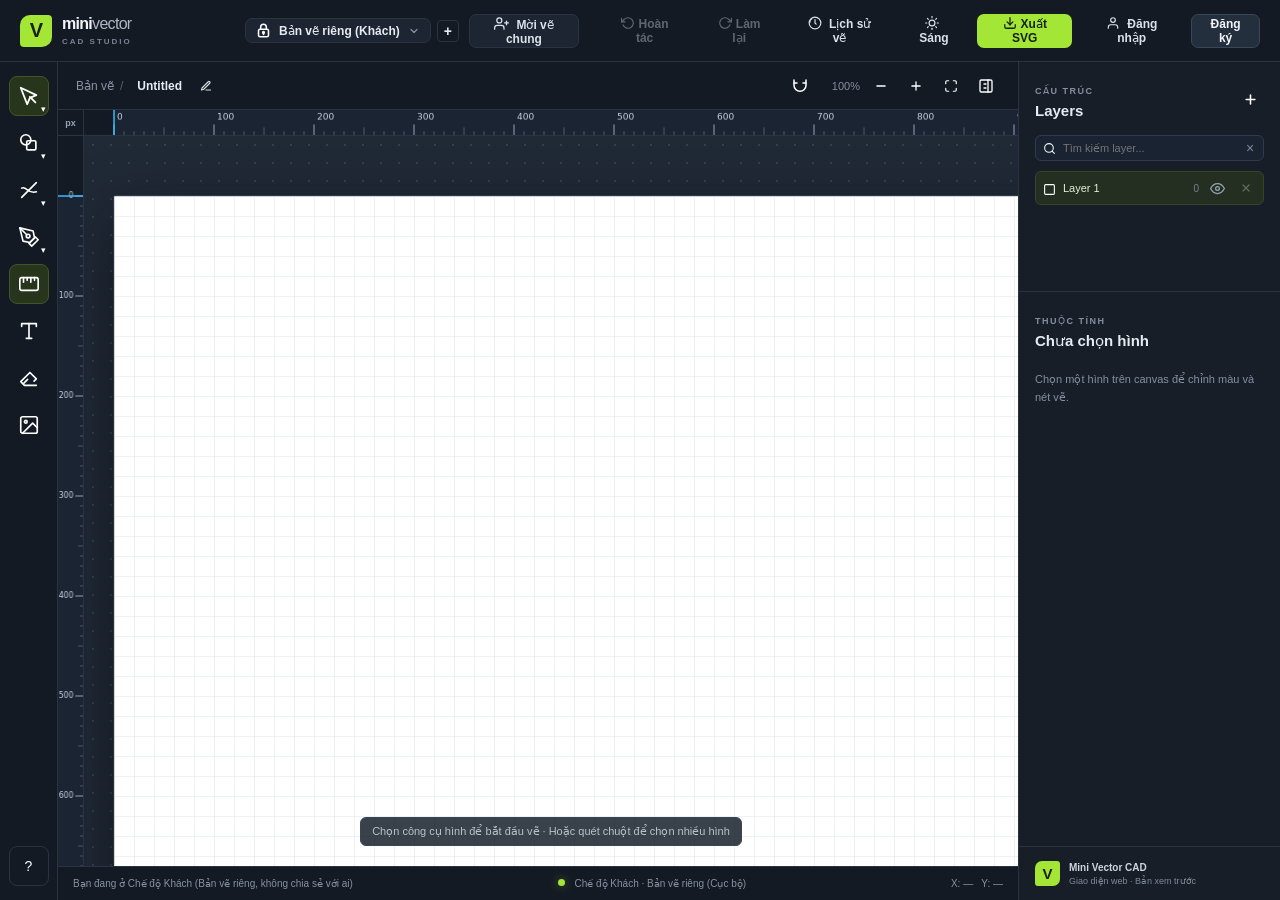
<file: web/index.html>
<!doctype html>
<html lang="vi">
<head>
  <meta charset="utf-8">
  <meta name="viewport" content="width=device-width, initial-scale=1, maximum-scale=1, user-scalable=no, viewport-fit=cover">
  <meta name="theme-color" content="#10151d">
  <title>Mini Vector CAD</title>
  <link rel="stylesheet" href="style.css?v=2.6">
</head>
<body>
  <header class="topbar">
    <a class="brand" href="#" aria-label="Mini Vector CAD">
      <span class="brand-mark">V</span>
      <span class="brand-text">mini<span class="brand-light">vector</span><small>CAD STUDIO</small></span>
    </a>
    <div class="project-header-bar">
      <div class="project-picker-wrapper">
        <button type="button" class="project-picker-btn" id="project-picker-btn" title="Chọn dự án để vẽ">
          <span class="project-current-icon private guest" id="project-current-icon">
            <svg width="15" height="15" viewBox="0 0 24 24" fill="none" stroke="currentColor" stroke-width="2.5" stroke-linecap="round" stroke-linejoin="round">
              <rect x="4" y="10" width="16" height="12" rx="2.5"/>
              <path d="M7.5 10V6.5a4.5 4.5 0 0 1 9 0V10"/>
              <circle cx="12" cy="15" r="1.3" fill="currentColor"/>
              <path d="M12 16.2v2.3" stroke-width="2.5"/>
            </svg>
          </span>
          <span class="project-current-name" id="project-current-name">Bản vẽ riêng (Khách)</span>
          <svg class="project-picker-caret" width="12" height="12" viewBox="0 0 24 24" fill="none" stroke="currentColor" stroke-width="2.5" stroke-linecap="round" stroke-linejoin="round">
            <polyline points="6 9 12 15 18 9"></polyline>
          </svg>
        </button>

        <div class="project-dropdown-menu" id="project-dropdown-menu" hidden>
          <div class="project-dropdown-header">
            <span>Danh sách dự án</span>
            <span class="project-dropdown-count" id="project-dropdown-count">1</span>
          </div>
          <div class="project-dropdown-list" id="project-dropdown-list">
            <!-- Rendered by JS -->
          </div>
          <div class="project-dropdown-footer">
            <button type="button" class="project-dropdown-create-btn" id="btn-dropdown-create-project">
              <span class="plus-icon">+</span>
              <span>Tạo dự án mới</span>
            </button>
          </div>
        </div>

        <select id="project-select" class="project-select-dropdown-hidden" hidden aria-hidden="true">
          <option value="proj_default">Dự án 1</option>
        </select>
        <button type="button" class="project-new-btn" id="btn-create-project-open" title="Tạo dự án mới">+</button>
      </div>
      <button type="button" class="button button-quiet btn-invite-collab" id="btn-invite-open" title="Mời người khác vào vẽ chung">
        <svg width="15" height="15" viewBox="0 0 24 24" fill="none" stroke="currentColor" stroke-width="2" stroke-linecap="round" stroke-linejoin="round" style="vertical-align: -2px; margin-right: 4px;">
          <path d="M16 21v-2a4 4 0 0 0-4-4H5a4 4 0 0 0-4 4v2"></path>
          <circle cx="8.5" cy="7" r="4"></circle>
          <line x1="20" y1="8" x2="20" y2="14"></line>
          <line x1="23" y1="11" x2="17" y2="11"></line>
        </svg>
        <span class="btn-text">Mời vẽ chung</span>
        <span class="member-count-badge" id="member-count-badge" hidden>0</span>
      </button>
    </div>
    <div class="top-actions">
      <button class="button button-quiet" id="undo" title="Hoàn tác (Ctrl+Z)" disabled>
        <svg width="14" height="14" viewBox="0 0 24 24" fill="none" stroke="currentColor" stroke-width="2" stroke-linecap="round" stroke-linejoin="round" style="vertical-align: -2px; margin-right: 4px;"><polyline points="1 4 1 10 7 10"/><path d="M3.51 15a9 9 0 1 0 2.13-9.36L1 10"/></svg><span class="btn-text">Hoàn tác</span>
      </button>
      <button class="button button-quiet" id="redo" title="Làm lại (Ctrl+Y)" disabled>
        <svg width="14" height="14" viewBox="0 0 24 24" fill="none" stroke="currentColor" stroke-width="2" stroke-linecap="round" stroke-linejoin="round" style="vertical-align: -2px; margin-right: 4px;"><polyline points="23 4 23 10 17 10"/><path d="M20.49 15a9 9 0 1 1-2.12-9.36L23 10"/></svg><span class="btn-text">Làm lại</span>
      </button>
      <button class="button button-quiet btn-drawing-history" id="btn-drawing-history" title="Xem lịch sử vẽ & tác giả (Drawing History)">
        <svg width="14" height="14" viewBox="0 0 24 24" fill="none" stroke="currentColor" stroke-width="2" stroke-linecap="round" stroke-linejoin="round" style="vertical-align: -2px; margin-right: 4px;">
          <circle cx="12" cy="12" r="10"></circle>
          <polyline points="12 6 12 12 14 14"></polyline>
          <path d="M3.05 11a9 9 0 0 1 .5-2m.5-2a9 9 0 0 1 2-2"></path>
        </svg>
        <span class="btn-text">Lịch sử vẽ</span>
        <span class="history-badge" id="history-badge" hidden>0</span>
      </button>
      <button class="button button-quiet theme-toggle" id="theme-toggle" title="Chuyển giao diện sáng/tối" aria-label="Chuyển giao diện sáng/tối">
        <svg width="14" height="14" viewBox="0 0 24 24" fill="none" stroke="currentColor" stroke-width="2" stroke-linecap="round" stroke-linejoin="round" style="vertical-align: -2px; margin-right: 4px;"><circle cx="12" cy="12" r="5"/><line x1="12" y1="1" x2="12" y2="3"/><line x1="12" y1="21" x2="12" y2="23"/><line x1="4.22" y1="4.22" x2="5.64" y2="5.64"/><line x1="18.36" y1="18.36" x2="19.78" y2="19.78"/><line x1="1" y1="12" x2="3" y2="12"/><line x1="21" y1="12" x2="23" y2="12"/><line x1="4.22" y1="19.78" x2="5.64" y2="18.36"/><line x1="18.36" y1="5.64" x2="19.78" y2="4.22"/></svg><span class="btn-text">Sáng</span>
      </button>
      <button class="button button-primary" id="export" title="Xuất SVG">
        <svg width="14" height="14" viewBox="0 0 24 24" fill="none" stroke="currentColor" stroke-width="2.2" stroke-linecap="round" stroke-linejoin="round" style="vertical-align: -2px; margin-right: 4px;"><path d="M21 15v4a2 2 0 0 1-2 2H5a2 2 0 0 1-2-2v-4"/><polyline points="7 10 12 15 17 10"/><line x1="12" y1="15" x2="12" y2="3"/></svg><span class="btn-text">Xuất SVG</span>
      </button>
      <div class="user-auth-section" id="user-auth-section">
        <button class="button button-quiet" id="btn-login-open" title="Đăng nhập">
          <svg width="14" height="14" viewBox="0 0 24 24" fill="none" stroke="currentColor" stroke-width="2" stroke-linecap="round" stroke-linejoin="round" style="vertical-align: -2px; margin-right: 4px;">
            <path d="M20 21v-2a4 4 0 0 0-4-4H8a4 4 0 0 0-4 4v2"></path>
            <circle cx="12" cy="7" r="4"></circle>
          </svg>
          <span class="btn-text">Đăng nhập</span>
        </button>
        <button class="button button-secondary" id="btn-register-open" title="Đăng ký tài khoản">
          <span class="btn-text">Đăng ký</span>
        </button>
      </div>
    </div>
  </header>

  <main class="app-shell" id="app-shell">
    <aside class="tool-rail" aria-label="Công cụ vẽ">
      <div class="tool-group">
        <div class="tool-flyout-wrapper">
          <button class="tool active" id="select-menu-btn" data-tool="select" title="Công cụ chọn: Di chuyển tự do (V), Quét chọn nhóm hình (G)" aria-label="Công cụ chọn" style="position: relative; font-size: 0;">
            <svg id="select-tool-icon" width="22" height="22" viewBox="0 0 24 24" fill="none" stroke="#ffffff" stroke-width="2" stroke-linecap="round" stroke-linejoin="round">
              <path d="M3 3l7 18 3-7 7-3L3 3z"/>
              <path d="M13 13l6 6"/>
            </svg>
            <span class="tool-chevron">▾</span>
          </button>
          <div class="shapes-flyout-board" id="select-flyout-board" hidden>
            <div class="shapes-board-title">Công cụ chọn & nhóm</div>
            <div class="shapes-board-list">
              <button class="shape-opt-btn active" data-select-mode="select" title="Di chuyển tự do (V) - Click chọn đơn, di chuyển, đổi kích thước & xoay">
                <span class="shape-opt-icon">
                  <svg width="16" height="16" viewBox="0 0 24 24" fill="none" stroke="#ffffff" stroke-width="2" stroke-linecap="round" stroke-linejoin="round">
                    <path d="M3 3l7 18 3-7 7-3L3 3z"/>
                    <path d="M13 13l6 6"/>
                  </svg>
                </span>
                <span class="shape-opt-label">Di chuyển tự do</span>
                <kbd>V</kbd>
              </button>
              <button class="shape-opt-btn" data-select-mode="group_select" title="Quét chọn nhóm hình (G) - Quét chuột bao quanh nhiều hình để di chuyển/nhóm">
                <span class="shape-opt-icon">
                  <svg width="16" height="16" viewBox="0 0 24 24" fill="none" stroke="#ffffff" stroke-width="2" stroke-linecap="round" stroke-linejoin="round">
                    <rect x="2" y="2" width="20" height="20" rx="3" stroke-dasharray="3 3"/>
                    <path d="M7 7l6 14 2.5-6 6-2.5L7 7z"/>
                  </svg>
                </span>
                <span class="shape-opt-label">Quét chọn nhóm hình</span>
                <kbd>G</kbd>
              </button>
            </div>
          </div>
        </div>
        <div class="tool-flyout-wrapper">
          <button class="tool" id="shapes-menu-btn" data-tool="shapes" title="Các hình học: Chữ nhật (R), Tròn (C), Tam giác (T), Đoạn thẳng (L)" aria-label="Hình học" style="position: relative; font-size: 0;">
            <svg xmlns="http://www.w3.org/2000/svg" width="22" height="22" viewBox="0 0 24 24" fill="none" stroke="currentColor" stroke-width="1.8" stroke-linecap="round" stroke-linejoin="round">
              <circle cx="8.5" cy="8.5" r="5.5"/>
              <rect x="9.5" y="9.5" width="10" height="10" rx="1.5"/>
            </svg>
            <span class="tool-chevron">▾</span>
          </button>
          <div class="shapes-flyout-board" id="shapes-flyout-board" hidden>
            <div class="shapes-board-title">Hình học</div>
            <div class="shapes-board-list">
              <button class="shape-opt-btn active" data-shape="rect" title="Hình chữ nhật (R)">
                <span class="shape-opt-icon">
                  <svg width="16" height="16" viewBox="0 0 20 20" fill="none" stroke="#ffffff" stroke-width="2" stroke-linecap="round" stroke-linejoin="round">
                    <rect x="2" y="4" width="16" height="12" rx="1.5"/>
                  </svg>
                </span>
                <span class="shape-opt-label">Hình chữ nhật</span>
                <kbd>R</kbd>
              </button>
              <button class="shape-opt-btn" data-shape="circle" title="Hình tròn (C)">
                <span class="shape-opt-icon">
                  <svg width="16" height="16" viewBox="0 0 20 20" fill="none" stroke="#ffffff" stroke-width="2" stroke-linecap="round" stroke-linejoin="round">
                    <circle cx="10" cy="10" r="7.5"/>
                  </svg>
                </span>
                <span class="shape-opt-label">Hình tròn</span>
                <kbd>C</kbd>
              </button>
              <button class="shape-opt-btn" data-shape="triangle" title="Tam giác (T)">
                <span class="shape-opt-icon">
                  <svg width="16" height="16" viewBox="0 0 20 20" fill="none" stroke="#ffffff" stroke-width="2" stroke-linecap="round" stroke-linejoin="round">
                    <polygon points="10,3 18,17 2,17"/>
                  </svg>
                </span>
                <span class="shape-opt-label">Tam giác</span>
                <kbd>T</kbd>
              </button>
              <button class="shape-opt-btn" data-shape="star" title="Ngôi sao (S)">
                <span class="shape-opt-icon">
                  <svg width="16" height="16" viewBox="0 0 20 20" fill="none" stroke="#ffffff" stroke-width="1.8" stroke-linecap="round" stroke-linejoin="round">
                    <polygon points="10,2 12.6,7.3 18.5,8.1 14.2,12.3 15.2,18.2 10,15.5 4.8,18.2 5.8,12.3 1.5,8.1 7.4,7.3"/>
                  </svg>
                </span>
                <span class="shape-opt-label">Ngôi sao</span>
                <kbd>S</kbd>
              </button>
              <button class="shape-opt-btn" data-shape="ellipse" title="Hình elip (O)">
                <span class="shape-opt-icon">
                  <svg width="16" height="16" viewBox="0 0 20 20" fill="none" stroke="#ffffff" stroke-width="2" stroke-linecap="round" stroke-linejoin="round">
                    <ellipse cx="10" cy="10" rx="8" ry="5"/>
                  </svg>
                </span>
                <span class="shape-opt-label">Hình elip</span>
                <kbd>O</kbd>
              </button>
              <button class="shape-opt-btn" data-shape="parallelogram" title="Hình bình hành (B)">
                <span class="shape-opt-icon">
                  <svg width="16" height="16" viewBox="0 0 20 20" fill="none" stroke="#ffffff" stroke-width="2" stroke-linecap="round" stroke-linejoin="round">
                    <polygon points="6,4 18,4 14,16 2,16"/>
                  </svg>
                </span>
                <span class="shape-opt-label">Hình bình hành</span>
                <kbd>B</kbd>
              </button>
              <button class="shape-opt-btn" data-shape="trapezoid" title="Hình thang (H)">
                <span class="shape-opt-icon">
                  <svg width="16" height="16" viewBox="0 0 20 20" fill="none" stroke="#ffffff" stroke-width="2" stroke-linecap="round" stroke-linejoin="round">
                    <polygon points="5,4 15,4 18,16 2,16"/>
                  </svg>
                </span>
                <span class="shape-opt-label">Hình thang</span>
                <kbd>H</kbd>
              </button>
            </div>
          </div>
        </div>
        <div class="tool-flyout-wrapper">
          <button class="tool" id="lines-menu-btn" data-tool="lines" title="Đường nét: Đoạn thẳng (L), Mũi tên (A), Đoạn cong, Đoạn sóng" aria-label="Đường nét" style="position: relative; font-size: 0;">
            <svg xmlns="http://www.w3.org/2000/svg" width="22" height="22" viewBox="0 0 24 24" fill="none" stroke="currentColor" stroke-width="1.8" stroke-linecap="round" stroke-linejoin="round">
              <line x1="4" y1="20" x2="20" y2="4"/>
              <path d="M4 10c5-3 7 7 16 4"/>
            </svg>
            <span class="tool-chevron">▾</span>
          </button>
          <div class="shapes-flyout-board" id="lines-flyout-board" hidden>
            <div class="shapes-board-title">Đường nét</div>
            <div class="shapes-board-list">
              <button class="shape-opt-btn" data-line-tool="line" title="Đoạn thẳng (L)">
                <span class="shape-opt-icon">
                  <svg width="16" height="16" viewBox="0 0 20 20" fill="none" stroke="#ffffff" stroke-width="2" stroke-linecap="round" stroke-linejoin="round">
                    <line x1="3" y1="17" x2="17" y2="3"/>
                  </svg>
                </span>
                <span class="shape-opt-label">Đoạn thẳng</span>
                <kbd>L</kbd>
              </button>
              <button class="shape-opt-btn" data-line-tool="arrow" title="Mũi tên (A)">
                <span class="shape-opt-icon">
                  <svg width="16" height="16" viewBox="0 0 20 20" fill="none" stroke="#ffffff" stroke-width="2" stroke-linecap="round" stroke-linejoin="round">
                    <line x1="3" y1="10" x2="17" y2="10"/>
                    <polyline points="11 4 17 10 11 16"/>
                  </svg>
                </span>
                <span class="shape-opt-label">Mũi tên</span>
                <kbd>A</kbd>
              </button>
              <button class="shape-opt-btn" data-line-tool="curve" title="Đoạn cong">
                <span class="shape-opt-icon">
                  <svg width="16" height="16" viewBox="0 0 20 20" fill="none" stroke="#ffffff" stroke-width="2" stroke-linecap="round" stroke-linejoin="round">
                    <path d="M3 14 Q 10 4 17 14"/>
                  </svg>
                </span>
                <span class="shape-opt-label">Đoạn cong</span>
              </button>
              <button class="shape-opt-btn" data-line-tool="wave" title="Đoạn sóng">
                <span class="shape-opt-icon">
                  <svg width="16" height="16" viewBox="0 0 20 20" fill="none" stroke="#ffffff" stroke-width="2" stroke-linecap="round" stroke-linejoin="round">
                    <path d="M2 10 Q 6 4 10 10 T 18 10"/>
                  </svg>
                </span>
                <span class="shape-opt-label">Đoạn sóng</span>
              </button>
              <button class="shape-opt-btn" data-line-tool="dimension" title="Đo kích thước CAD (D)">
                <span class="shape-opt-icon">
                  <svg width="16" height="16" viewBox="0 0 24 24" fill="none" stroke="#ffffff" stroke-width="1.8" stroke-linecap="round" stroke-linejoin="round">
                    <rect x="2" y="5" width="20" height="14" rx="2"/>
                    <line x1="6" y1="5" x2="6" y2="10"/>
                    <line x1="10" y1="5" x2="10" y2="8"/>
                    <line x1="14" y1="5" x2="14" y2="10"/>
                    <line x1="18" y1="5" x2="18" y2="8"/>
                  </svg>
                </span>
                <span class="shape-opt-label">Đo kích thước</span>
                <kbd>D</kbd>
              </button>
            </div>
          </div>
        </div>
        <div class="tool-flyout-wrapper">
          <button class="tool" id="brush-menu-btn" data-tool="brush" title="Bút vẽ: Cọ vẽ, Bút lông, Bút vuốt nét (P)" aria-label="Bút vẽ" style="position: relative; font-size: 0;">
            <svg xmlns="http://www.w3.org/2000/svg" width="22" height="22" viewBox="0 0 24 24" fill="none" stroke="#ffffff" stroke-width="1.8" stroke-linecap="round" stroke-linejoin="round">
              <path d="M12 19l7-7 3 3-7 7-3-3z"/>
              <path d="M18 13l-1.5-7.5L2 2l3.5 14.5L13 18l5-5z"/>
              <path d="M2 2l7.586 7.586"/>
              <circle cx="11" cy="11" r="2"/>
            </svg>
            <span class="tool-chevron">▾</span>
          </button>
          <div class="shapes-flyout-board" id="brush-flyout-board" hidden>
            <div class="shapes-board-title">Loại bút vẽ</div>
            <div class="shapes-board-list">
              <button class="shape-opt-btn active" data-brush-type="round" title="Cọ vẽ thông thường (nét tròn đều)">
                <span class="shape-opt-icon">
                  <svg width="16" height="16" viewBox="0 0 24 24" fill="none" stroke="#ffffff" stroke-width="2" stroke-linecap="round" stroke-linejoin="round">
                    <path d="M18 11l-7.5-7.5a2.12 2.12 0 0 0-3 3L15 14"/><path d="M14 15l2 2"/><path d="M11 18c-2 2-5 3-7 3 0-2 1-5 3-7l7-7"/>
                  </svg>
                </span>
                <span class="shape-opt-label">Cọ vẽ (Brush)</span>
              </button>
              <button class="shape-opt-btn" data-brush-type="calligraphy" title="Bút lông (Nét vát thanh đậm)">
                <span class="shape-opt-icon">
                  <svg width="16" height="16" viewBox="0 0 24 24" fill="none" stroke="#ffffff" stroke-width="2" stroke-linecap="round" stroke-linejoin="round">
                    <path d="m12 19 7-7 3 3-7 7-3-3z"/><path d="m18 13-1.5-7.5L2 2l3.5 14.5L13 18l5-5z"/><line x1="2" y1="2" x2="9" y2="9"/>
                  </svg>
                </span>
                <span class="shape-opt-label">Bút lông</span>
              </button>
              <button class="shape-opt-btn" data-brush-type="taper" title="Bút vuốt nét (Nét đầu & cuối nhỏ hơn thân)">
                <span class="shape-opt-icon">
                  <svg width="16" height="16" viewBox="0 0 24 24" fill="none" stroke="#ffffff" stroke-width="2" stroke-linecap="round" stroke-linejoin="round">
                    <path d="M3 21s4-1 7-4 7-4 11-14c-10 4-11 8-14 11s-4 7-4 7z"/><line x1="3" y1="21" x2="9" y2="15"/>
                  </svg>
                </span>
                <span class="shape-opt-label">Bút vuốt nét</span>
              </button>
            </div>
          </div>
        </div>
        <button class="tool" id="ruler-tool-btn" data-tool="ruler" title="Thước kẻ CAD: Bật/Tắt thước đo tỷ lệ & vạch chia (M)" aria-label="Thước kẻ CAD" style="font-size: 0;">
          <svg width="22" height="22" viewBox="0 0 24 24" fill="none" stroke="#ffffff" stroke-width="1.8" stroke-linecap="round" stroke-linejoin="round">
            <rect x="2" y="5" width="20" height="14" rx="2"/>
            <line x1="6" y1="5" x2="6" y2="10"/>
            <line x1="10" y1="5" x2="10" y2="8"/>
            <line x1="14" y1="5" x2="14" y2="10"/>
            <line x1="18" y1="5" x2="18" y2="8"/>
          </svg>
        </button>
        <button class="tool" data-tool="text" title="Văn bản (T)" aria-label="Văn bản" style="font-size:0">
          <svg xmlns="http://www.w3.org/2000/svg" width="22" height="22" viewBox="0 0 24 24" fill="none" stroke="currentColor" stroke-width="1.8" stroke-linecap="round" stroke-linejoin="round">
            <polyline points="4 7 4 4 20 4 20 7"></polyline>
            <line x1="9" y1="20" x2="15" y2="20"></line>
            <line x1="12" y1="4" x2="12" y2="20"></line>
          </svg>
        </button>
        <button class="tool" data-tool="eraser" title="Gôm (E)" aria-label="Gôm" style="font-size:0"><svg xmlns="http://www.w3.org/2000/svg" width="22" height="22" viewBox="0 0 24 24" fill="none" stroke="currentColor" stroke-width="1.8" stroke-linecap="round" stroke-linejoin="round"><path d="M20 20H7L3 16l10-10 7 7-2.5 2.5"/><path d="M6.5 17.5l4-4"/></svg></button>
        <button class="tool" id="insert-image-btn" title="Chèn ảnh vào layer (I)" aria-label="Chèn ảnh" style="font-size:0"><svg xmlns="http://www.w3.org/2000/svg" width="22" height="22" viewBox="0 0 24 24" fill="none" stroke="currentColor" stroke-width="1.8" stroke-linecap="round" stroke-linejoin="round"><rect x="3" y="3" width="18" height="18" rx="2"/><circle cx="8.5" cy="8.5" r="1.5"/><polyline points="21 15 16 10 5 21"/></svg></button>
      </div>
      <input type="file" id="image-file-input" accept="image/*" style="display:none">
      <div class="rail-spacer"></div>
      <button class="tool tool-bottom" id="help" title="Phím tắt" aria-label="Phím tắt">?</button>
    </aside>

    <section class="workspace">
      <div class="canvas-toolbar">
        <div class="breadcrumb">
          <span class="breadcrumb-label">Bản vẽ</span>
          <span class="slash">/</span>
          <strong class="breadcrumb-title" id="breadcrumb-title" title="Nhấp để đổi tên bản vẽ" tabindex="0">Untitled</strong>
          <button class="breadcrumb-rename-btn" id="breadcrumb-rename-btn" title="Đổi tên bản vẽ" aria-label="Đổi tên bản vẽ" style="font-size:0;">
            <svg width="12" height="12" viewBox="0 0 24 24" fill="none" stroke="#ffffff" stroke-width="2.2" stroke-linecap="round" stroke-linejoin="round">
              <path d="M12 20h9"/>
              <path d="M16.5 3.5a2.12 2.12 0 0 1 3 3L7 19l-4 1 1-4L16.5 3.5z"/>
            </svg>
          </button>
        </div>
        <div class="canvas-actions">
          <button class="icon-button" id="snap-grid-btn" title="Bật/Tắt Bắt điểm lưới (Snap to Grid) - [S]" aria-label="Bắt điểm lưới" style="font-size:0;">
            <svg width="18" height="18" viewBox="0 0 24 24" fill="none" stroke="#ffffff" stroke-width="2" stroke-linecap="round" stroke-linejoin="round">
              <path d="M4 4v7a8 8 0 0 0 16 0V4"/>
              <path d="M4 8h4"/>
              <path d="M16 8h4"/>
            </svg>
          </button>
          <span class="zoom-label" id="zoom-label">100%</span>
          <button class="icon-button" id="zoom-out" title="Thu nhỏ" style="font-size:0;">
            <svg width="14" height="14" viewBox="0 0 24 24" fill="none" stroke="#ffffff" stroke-width="2.2" stroke-linecap="round"><line x1="5" y1="12" x2="19" y2="12"/></svg>
          </button>
          <button class="icon-button" id="zoom-in" title="Phóng to" style="font-size:0;">
            <svg width="14" height="14" viewBox="0 0 24 24" fill="none" stroke="#ffffff" stroke-width="2.2" stroke-linecap="round"><line x1="12" y1="5" x2="12" y2="19"/><line x1="5" y1="12" x2="19" y2="12"/></svg>
          </button>
          <button class="icon-button" id="fit" title="Vừa khung" style="font-size:0;">
            <svg width="14" height="14" viewBox="0 0 24 24" fill="none" stroke="#ffffff" stroke-width="2" stroke-linecap="round" stroke-linejoin="round"><path d="M8 3H5a2 2 0 0 0-2 2v3m18 0V5a2 2 0 0 0-2-2h-3m0 18h3a2 2 0 0 0 2-2v-3M3 16v3a2 2 0 0 0 2 2h3"/></svg>
          </button>
          <button class="icon-button btn-inspector-toggle" id="btn-inspector-toggle" title="Bật/Tắt bảng Layers & Thuộc tính" aria-label="Bật/Tắt bảng Layers & Thuộc tính" style="font-size:0;">
            <svg width="16" height="16" viewBox="0 0 24 24" fill="none" stroke="#ffffff" stroke-width="2" stroke-linecap="round" stroke-linejoin="round">
              <rect x="3" y="3" width="18" height="18" rx="2"/>
              <line x1="15" y1="3" x2="15" y2="21"/>
              <line x1="9" y1="9" x2="12" y2="9"/>
              <line x1="9" y1="15" x2="12" y2="15"/>
            </svg>
          </button>
        </div>
      </div>
      <div class="canvas-viewport" id="canvas-viewport">
        <div class="ruler-corner" id="ruler-corner">px</div>
        <canvas class="ruler-canvas" id="ruler-top"></canvas>
        <canvas class="ruler-canvas" id="ruler-left"></canvas>
        <div class="canvas-stage" id="canvas-stage">
          <textarea id="canvas-inline-text-editor" class="canvas-inline-text-editor" placeholder="Nhập văn bản..." hidden></textarea>
        <svg id="drawing" viewBox="0 0 1200 900" role="img" aria-label="Vùng vẽ vector">
          <defs>
            <pattern id="grid" width="20" height="20" patternUnits="userSpaceOnUse">
              <path d="M 20 0 L 0 0 0 20" fill="none" stroke="#dfe5ec" stroke-width="1"/>
            </pattern>
          </defs>
          <rect class="grid-bg" width="1200" height="900" fill="url(#grid)"/>
          <g id="artwork"></g>
          <g id="smart-guides"></g>
          <rect class="canvas-outline" x=".5" y=".5" width="1199" height="899" fill="none" pointer-events="none"/>
        </svg>
        <div class="selection-toolbar" id="selection-toolbar" role="toolbar" aria-label="Thao tác hình đã chọn" hidden>
          <button class="selection-action" id="group-shapes" title="Nhóm các hình đã chọn (Ctrl+G)">
            <svg width="15" height="15" viewBox="0 0 24 24" fill="none" stroke="#ffffff" stroke-width="2" stroke-linecap="round" stroke-linejoin="round">
              <rect x="2" y="7" width="10" height="10" rx="2"/>
              <rect x="12" y="7" width="10" height="10" rx="2"/>
              <path d="M7 7V5a2 2 0 0 1 2-2h6a2 2 0 0 1 2 2v2"/>
            </svg>
            <span>Nhóm</span>
          </button>
          <button class="selection-action" id="ungroup-shapes" title="Rã nhóm hình (Ctrl+Shift+G)">
            <svg width="15" height="15" viewBox="0 0 24 24" fill="none" stroke="#ffffff" stroke-width="2" stroke-linecap="round" stroke-linejoin="round">
              <rect x="2" y="9" width="8" height="8" rx="2"/>
              <rect x="14" y="9" width="8" height="8" rx="2"/>
              <line x1="10" y1="5" x2="14" y2="5" stroke-dasharray="2 2"/>
            </svg>
            <span>Rã nhóm</span>
          </button>
          <span class="selection-toolbar-divider"></span>
          <button class="selection-action" id="copy-shape" title="Sao chép hình (Ctrl+C)">
            <svg width="14" height="14" viewBox="0 0 24 24" fill="none" stroke="#ffffff" stroke-width="2" stroke-linecap="round" stroke-linejoin="round">
              <rect x="9" y="9" width="13" height="13" rx="2" ry="2"/>
              <path d="M5 15H4a2 2 0 0 1-2-2V4a2 2 0 0 1 2-2h9a2 2 0 0 1 2 2v1"/>
            </svg>
            <span>Sao chép</span>
          </button>
          <button class="selection-action" id="duplicate-shape" title="Tạo bản sao">
            <svg width="14" height="14" viewBox="0 0 24 24" fill="none" stroke="#ffffff" stroke-width="2" stroke-linecap="round" stroke-linejoin="round">
              <line x1="12" y1="5" x2="12" y2="19"/>
              <line x1="5" y1="12" x2="19" y2="12"/>
            </svg>
            <span>Nhân bản</span>
          </button>
          <button class="selection-action" id="paste-shape" title="Dán hình (Ctrl+V)" disabled>
            <svg width="14" height="14" viewBox="0 0 24 24" fill="none" stroke="#ffffff" stroke-width="2" stroke-linecap="round" stroke-linejoin="round">
              <path d="M16 4h2a2 2 0 0 1 2 2v14a2 2 0 0 1-2 2H6a2 2 0 0 1-2-2V6a2 2 0 0 1 2-2h2"/>
              <rect x="8" y="2" width="8" height="4" rx="1" ry="1"/>
            </svg>
            <span>Dán</span>
          </button>
          <span class="selection-toolbar-divider"></span>
          <button class="selection-action" id="bring-front" title="Lên trên cùng (Bring to Front)">
            <svg width="14" height="14" viewBox="0 0 24 24" fill="none" stroke="#ffffff" stroke-width="2" stroke-linecap="round" stroke-linejoin="round">
              <polyline points="17 11 12 6 7 11"/>
              <polyline points="17 18 12 13 7 18"/>
            </svg>
            <span>Lên đỉnh</span>
          </button>
          <button class="selection-action" id="send-back" title="Xuống dưới cùng (Send to Back)">
            <svg width="14" height="14" viewBox="0 0 24 24" fill="none" stroke="#ffffff" stroke-width="2" stroke-linecap="round" stroke-linejoin="round">
              <polyline points="7 13 12 18 17 13"/>
              <polyline points="7 6 12 11 17 6"/>
            </svg>
            <span>Xuống đáy</span>
          </button>
          <button class="selection-action" id="flip-h" title="Lật ngang (Flip Horizontal)">
            <svg width="14" height="14" viewBox="0 0 24 24" fill="none" stroke="#ffffff" stroke-width="2" stroke-linecap="round" stroke-linejoin="round">
              <polyline points="17 8 21 12 17 16"/>
              <polyline points="7 16 3 12 7 8"/>
              <line x1="3" y1="12" x2="21" y2="12"/>
            </svg>
            <span>Lật ngang</span>
          </button>
          <button class="selection-action" id="flip-v" title="Lật dọc (Flip Vertical)">
            <svg width="14" height="14" viewBox="0 0 24 24" fill="none" stroke="#ffffff" stroke-width="2" stroke-linecap="round" stroke-linejoin="round">
              <polyline points="8 7 12 3 16 7"/>
              <polyline points="16 17 12 21 8 17"/>
              <line x1="12" y1="3" x2="12" y2="21"/>
            </svg>
            <span>Lật dọc</span>
          </button>
          <span class="selection-toolbar-divider"></span>
          <button class="selection-action" id="align-left" title="Căn lề trái">
            <svg width="14" height="14" viewBox="0 0 24 24" fill="none" stroke="#ffffff" stroke-width="2" stroke-linecap="round" stroke-linejoin="round">
              <line x1="4" y1="21" x2="4" y2="3"/>
              <rect x="8" y="6" width="12" height="4" rx="1"/>
              <rect x="8" y="14" width="8" height="4" rx="1"/>
            </svg>
          </button>
          <button class="selection-action" id="align-center-h" title="Căn giữa ngang">
            <svg width="14" height="14" viewBox="0 0 24 24" fill="none" stroke="#ffffff" stroke-width="2" stroke-linecap="round" stroke-linejoin="round">
              <line x1="12" y1="21" x2="12" y2="3"/>
              <rect x="6" y="6" width="12" height="4" rx="1"/>
              <rect x="8" y="14" width="8" height="4" rx="1"/>
            </svg>
          </button>
          <button class="selection-action" id="align-right" title="Căn lề phải">
            <svg width="14" height="14" viewBox="0 0 24 24" fill="none" stroke="#ffffff" stroke-width="2" stroke-linecap="round" stroke-linejoin="round">
              <line x1="20" y1="21" x2="20" y2="3"/>
              <rect x="4" y="6" width="12" height="4" rx="1"/>
              <rect x="8" y="14" width="8" height="4" rx="1"/>
            </svg>
          </button>
          <button class="selection-action" id="align-top" title="Căn lề trên">
            <svg width="14" height="14" viewBox="0 0 24 24" fill="none" stroke="#ffffff" stroke-width="2" stroke-linecap="round" stroke-linejoin="round">
              <line x1="3" y1="4" x2="21" y2="4"/>
              <rect x="6" y="8" width="4" height="12" rx="1"/>
              <rect x="14" y="8" width="4" height="8" rx="1"/>
            </svg>
          </button>
          <button class="selection-action" id="align-center-v" title="Căn giữa dọc">
            <svg width="14" height="14" viewBox="0 0 24 24" fill="none" stroke="#ffffff" stroke-width="2" stroke-linecap="round" stroke-linejoin="round">
              <line x1="3" y1="12" x2="21" y2="12"/>
              <rect x="6" y="6" width="4" height="12" rx="1"/>
              <rect x="14" y="8" width="4" height="8" rx="1"/>
            </svg>
          </button>
          <button class="selection-action" id="align-bottom" title="Căn lề dưới">
            <svg width="14" height="14" viewBox="0 0 24 24" fill="none" stroke="#ffffff" stroke-width="2" stroke-linecap="round" stroke-linejoin="round">
              <line x1="3" y1="20" x2="21" y2="20"/>
              <rect x="6" y="4" width="4" height="12" rx="1"/>
              <rect x="14" y="8" width="4" height="8" rx="1"/>
            </svg>
          </button>
          <span class="selection-toolbar-divider"></span>
          <button class="selection-action btn-quick-properties" id="quick-properties" title="Mở thuộc tính hình">
            <svg width="14" height="14" viewBox="0 0 24 24" fill="none" stroke="#ffffff" stroke-width="2" stroke-linecap="round" stroke-linejoin="round">
              <circle cx="12" cy="12" r="3"/>
              <path d="M19.4 15a1.65 1.65 0 0 0 .33 1.82l.06.06a2 2 0 0 1 0 2.83 2 2 0 0 1-2.83 0l-.06-.06a1.65 1.65 0 0 0-1.82-.33 1.65 1.65 0 0 0-1 1.51V21a2 2 0 0 1-2 2 2 2 0 0 1-2-2v-.09A1.65 1.65 0 0 0 9 19.4a1.65 1.65 0 0 0-1.82.33l-.06.06a2 2 0 0 1-2.83 0 2 2 0 0 1 0-2.83l.06-.06a1.65 1.65 0 0 0 .33-1.82 1.65 1.65 0 0 0-1.51-1H3a2 2 0 0 1-2-2 2 2 0 0 1 2-2h.09A1.65 1.65 0 0 0 4.6 9a1.65 1.65 0 0 0-.33-1.82l-.06-.06a2 2 0 0 1 0-2.83 2 2 0 0 1 2.83 0l.06.06a1.65 1.65 0 0 0 1.82.33H9a1.65 1.65 0 0 0 1-1.51V3a2 2 0 0 1 2-2 2 2 0 0 1 2 2v.09a1.65 1.65 0 0 0 1 1.51 1.65 1.65 0 0 0 1.82-.33l.06-.06a2 2 0 0 1 2.83 0 2 2 0 0 1 0 2.83l-.06.06a1.65 1.65 0 0 0-.33 1.82V9a1.65 1.65 0 0 0 1.51 1H21a2 2 0 0 1 2 2 2 2 0 0 1-2 2h-.09a1.65 1.65 0 0 0-1.51 1z"/>
            </svg>
            <span>Thuộc tính</span>
          </button>
          <button class="selection-action delete-action" id="delete-shape" title="Xóa hình đã chọn">
            <svg width="14" height="14" viewBox="0 0 24 24" fill="none" stroke="#ffffff" stroke-width="2" stroke-linecap="round" stroke-linejoin="round">
              <polyline points="3 6 5 6 21 6"/>
              <path d="M19 6v14a2 2 0 0 1-2 2H7a2 2 0 0 1-2-2V6m3 0V4a2 2 0 0 1 2-2h4a2 2 0 0 1 2 2v2"/>
            </svg>
            <span>Xóa</span>
          </button>
        </div>
        <div class="canvas-hint" id="canvas-hint">Chọn công cụ hình để bắt đầu vẽ</div>
      </div>
    </div>
    <footer class="statusbar">
        <span id="status-message">Sẵn sàng</span>
        <span><i class="status-dot"></i> <span id="backend-status">Đang kết nối C++...</span></span>
        <span id="cursor-position">X: — &nbsp; Y: —</span>
      </footer>
    </section>

    <aside class="inspector" id="inspector-panel">
      <div class="inspector-mobile-header" id="inspector-mobile-header">
        <span class="inspector-mobile-title">
          <svg width="15" height="15" viewBox="0 0 24 24" fill="none" stroke="currentColor" stroke-width="2" stroke-linecap="round" stroke-linejoin="round" style="vertical-align: -2px; margin-right: 6px;">
            <rect x="3" y="3" width="18" height="18" rx="2"/>
            <path d="M15 3v18"/>
          </svg>
          Cấu trúc & Thuộc tính
        </span>
        <button type="button" class="inspector-close-btn" id="inspector-close-btn" title="Đóng bảng điều khiển" aria-label="Đóng bảng điều khiển">&times;</button>
      </div>
      <div class="panel-section layers-section">
        <div class="section-heading">
          <div><span class="eyebrow">CẤU TRÚC</span><h2>Layers</h2></div>
          <button class="icon-button add-layer" id="add-layer" title="Thêm layer" aria-label="Thêm layer" style="font-size:0;">
            <svg width="15" height="15" viewBox="0 0 24 24" fill="none" stroke="#ffffff" stroke-width="2.5" stroke-linecap="round"><line x1="12" y1="5" x2="12" y2="19"/><line x1="5" y1="12" x2="19" y2="12"/></svg>
          </button>
        </div>
        <div class="layer-search-wrapper">
          <span class="layer-search-icon" aria-hidden="true">
            <svg width="13" height="13" viewBox="0 0 24 24" fill="none" stroke="currentColor" stroke-width="2" stroke-linecap="round" stroke-linejoin="round">
              <circle cx="11" cy="11" r="8"></circle>
              <line x1="21" y1="21" x2="16.65" y2="16.65"></line>
            </svg>
          </span>
          <input type="text" id="layer-search-input" class="layer-search-input" placeholder="Tìm kiếm layer..." autocomplete="off">
          <button id="layer-search-clear" class="layer-search-clear" title="Xóa tìm kiếm" hidden>×</button>
        </div>
        <div class="layer-list" id="layer-list"></div>
      </div>

      <div class="panel-section properties-section">
        <div class="section-heading">
          <div><span class="eyebrow">THUỘC TÍNH</span><h2 id="selection-title">Chưa chọn hình</h2></div>
        </div>
        <p class="property-empty" id="property-empty">Chọn một hình trên canvas để chỉnh màu và nét vẽ.</p>
        <div class="property-controls" id="property-controls" hidden>
          <label class="color-property"><span>Màu viền</span><input id="stroke-color" type="color" value="#000000"></label>
          <div style="display:flex; justify-content:space-between; align-items:center; gap:8px;">
            <label class="color-property" style="flex:1;"><span>Màu nền</span><input id="fill-color" type="color" value="#ffffff"></label>
            <label style="display:flex; align-items:center; gap:4px; font-size:11px; color:#c3ccd7; cursor:pointer;" title="Nền trong suốt (không tô màu)">
              <input type="checkbox" id="fill-transparent-checkbox" checked style="cursor:pointer; accent-color:var(--accent);">
              <span>Trong suốt</span>
            </label>
          </div>
          <label class="range-property"><span>Độ dày <output id="width-value">2</output></span><input id="stroke-width" type="range" min="1" max="12" value="2"></label>
        </div>
        <div class="tool-properties" id="brush-controls" hidden>
          <label class="select-property" style="display:flex; justify-content:space-between; align-items:center; color:#c3ccd7; font-size:11px;">
            <span>Loại bút</span>
            <select id="brush-type-select" style="background:#222c39; color:#f1f5f9; border:1px solid #3a4655; border-radius:5px; padding:4px 8px; font-size:11px; cursor:pointer;">
              <option value="round">Cọ vẽ (Brush)</option>
              <option value="calligraphy">Bút lông</option>
              <option value="taper">Bút vuốt nét</option>
            </select>
          </label>
          <label class="color-property"><span>Màu bút</span><input id="brush-color" type="color" value="#334155"></label>
          <label class="range-property"><span>Cỡ bút <output id="brush-width-value">6</output></span><input id="brush-width" type="range" min="1" max="40" value="6"></label>
          <label class="range-property" id="brush-opacity-control"><span>Độ đậm <output id="brush-opacity-value">100%</output></span><input id="brush-opacity" type="range" min="10" max="100" value="100"></label>
        </div>
        <div class="tool-properties" id="eraser-controls" hidden>
          <label class="range-property"><span>Cỡ gôm <output id="eraser-width-value">18</output></span><input id="eraser-width" type="range" min="4" max="80" value="18"></label>
          <p class="property-empty">Gôm sẽ xóa nét bút tự do hoặc hình đang chạm.</p>
        </div>
        <div class="tool-properties" id="image-controls" hidden>
          <p class="property-empty" style="margin-top:4px">Ảnh đã chèn vào layer. Kéo để di chuyển, dùng nút góc để đổi kích thước.</p>
          <label class="range-property"><span>Độ mờ <output id="image-opacity-value">100%</output></span><input id="image-opacity" type="range" min="10" max="100" value="100"></label>
        </div>
        <div class="tool-properties" id="text-controls" hidden>
          <label class="text-content-property" style="display:flex; flex-direction:column; gap:6px; color:#c3ccd7; font-size:11px;">
            <span>Nội dung văn bản</span>
            <textarea id="text-content-input" rows="2" placeholder="Nhập nội dung văn bản..." style="background:#1a2332; color:#f1f5f9; border:1px solid #3a4655; border-radius:6px; padding:6px 8px; font-family:inherit; font-size:12px; resize:vertical; outline:none;"></textarea>
          </label>
          <label class="select-property" style="display:flex; justify-content:space-between; align-items:center; color:#c3ccd7; font-size:11px;">
            <span>Phông chữ</span>
            <select id="text-font-family" style="background:#222c39; color:#f1f5f9; border:1px solid #3a4655; border-radius:5px; padding:4px 8px; font-size:11px; cursor:pointer;">
              <option value="Segoe UI">Segoe UI</option>
              <option value="Arial">Arial</option>
              <option value="Times New Roman">Times New Roman</option>
              <option value="Georgia">Georgia</option>
              <option value="Courier New">Courier New</option>
              <option value="Tahoma">Tahoma</option>
              <option value="Verdana">Verdana</option>
              <option value="Impact">Impact</option>
            </select>
          </label>
          <label class="range-property">
            <span>Cỡ chữ <output id="text-size-value">24px</output></span>
            <input id="text-font-size" type="range" min="10" max="100" value="24">
          </label>
          <label class="color-property">
            <span>Màu chữ</span>
            <input id="text-color" type="color" value="#000000">
          </label>
          <div class="text-style-bar" style="display:flex; gap:6px; align-items:center; margin-top:2px;">
            <span style="color:#c3ccd7; font-size:11px; flex:1;">Kiểu chữ</span>
            <div style="display:flex; gap:5px;">
              <button type="button" class="text-style-btn" id="text-bold-btn" title="In đậm (Bold)" aria-label="In đậm"><b>B</b></button>
              <button type="button" class="text-style-btn" id="text-italic-btn" title="Chữ nghiêng (Italic)" aria-label="Chữ nghiêng"><i>I</i></button>
              <button type="button" class="text-style-btn" id="text-underline-btn" title="Gạch chân (Underline)" aria-label="Gạch chân"><u>U</u></button>
            </div>
          </div>
        </div>
      </div>

      <div class="inspector-footer">
        <span class="mini-mark">V</span>
        <span>Mini Vector CAD<small>Giao diện web · Bản xem trước</small></span>
      </div>
    </aside>
  </main>

  <div class="inspector-backdrop" id="inspector-backdrop" hidden></div>

  <!-- Auth Modal: Login -->
  <div class="auth-modal-backdrop" id="modal-login" hidden>
    <div class="auth-modal">
      <div class="auth-modal-header">
        <h3 class="auth-modal-title">
          <svg width="18" height="18" viewBox="0 0 24 24" fill="none" stroke="currentColor" stroke-width="2" stroke-linecap="round" stroke-linejoin="round" style="vertical-align: -3px; margin-right: 6px;">
            <path d="M15 3h4a2 2 0 0 1 2 2v14a2 2 0 0 1-2 2h-4"></path>
            <polyline points="10 17 15 12 10 7"></polyline>
            <line x1="15" y1="12" x2="3" y2="12"></line>
          </svg>Đăng nhập tài khoản
        </h3>
        <button class="auth-modal-close" id="login-modal-close" title="Đóng">&times;</button>
      </div>
      <form id="form-login" class="auth-form" onsubmit="return false;">
        <div class="auth-msg" id="login-msg" hidden></div>
        <div class="auth-field">
          <label for="login-username">Tên đăng nhập</label>
          <input type="text" id="login-username" placeholder="Nhập tên đăng nhập..." autocomplete="username" required>
        </div>
        <div class="auth-field">
          <label for="login-password">Mật khẩu</label>
          <input type="password" id="login-password" placeholder="Nhập mật khẩu..." autocomplete="current-password" required>
        </div>
        <button type="submit" class="button button-primary auth-submit-btn" id="btn-login-submit">Đăng nhập</button>
        <div class="auth-switch">
          <span>Chưa có tài khoản?</span>
          <a href="#" id="link-to-register">Đăng ký ngay</a>
        </div>
      </form>
    </div>
  </div>

  <!-- Auth Modal: Register -->
  <div class="auth-modal-backdrop" id="modal-register" hidden>
    <div class="auth-modal">
      <div class="auth-modal-header">
        <h3 class="auth-modal-title">
          <svg width="18" height="18" viewBox="0 0 24 24" fill="none" stroke="currentColor" stroke-width="2" stroke-linecap="round" stroke-linejoin="round" style="vertical-align: -3px; margin-right: 6px;">
            <path d="M16 21v-2a4 4 0 0 0-4-4H5a4 4 0 0 0-4 4v2"></path>
            <circle cx="8.5" cy="7" r="4"></circle>
            <line x1="20" y1="8" x2="20" y2="14"></line>
            <line x1="23" y1="11" x2="17" y2="11"></line>
          </svg>Đăng ký tài khoản
        </h3>
        <button class="auth-modal-close" id="register-modal-close" title="Đóng">&times;</button>
      </div>
      <form id="form-register" class="auth-form" onsubmit="return false;">
        <div class="auth-msg" id="register-msg" hidden></div>
        <div class="auth-field">
          <label for="register-fullname">Họ và tên</label>
          <input type="text" id="register-fullname" placeholder="Ví dụ: Nguyễn Văn A" autocomplete="name">
        </div>
        <div class="auth-field">
          <label for="register-username">Tên đăng nhập <small>(3-32 ký tự, không dấu)</small></label>
          <input type="text" id="register-username" placeholder="Ví dụ: nguyenvana" autocomplete="username" required>
        </div>
        <div class="auth-field">
          <label for="register-password">Mật khẩu <small>(tối thiểu 6 ký tự)</small></label>
          <input type="password" id="register-password" placeholder="Tạo mật khẩu..." autocomplete="new-password" required minlength="6">
        </div>
        <div class="auth-field">
          <label for="register-confirm-password">Nhập lại mật khẩu</label>
          <input type="password" id="register-confirm-password" placeholder="Nhập lại mật khẩu..." autocomplete="new-password" required minlength="6">
        </div>
        <button type="submit" class="button button-primary auth-submit-btn" id="btn-register-submit">Tạo tài khoản</button>
        <div class="auth-switch">
          <span>Đã có tài khoản?</span>
          <a href="#" id="link-to-login">Đăng nhập</a>
        </div>
      </form>
    </div>
  </div>

  <!-- Collab Modal: Invite Collaborator -->
  <div class="auth-modal-backdrop" id="modal-invite" hidden>
    <div class="auth-modal" style="width: 440px;">
      <div class="auth-modal-header">
        <h3 class="auth-modal-title">
          <svg width="18" height="18" viewBox="0 0 24 24" fill="none" stroke="currentColor" stroke-width="2" stroke-linecap="round" stroke-linejoin="round" style="vertical-align: -3px; margin-right: 6px;">
            <path d="M16 21v-2a4 4 0 0 0-4-4H5a4 4 0 0 0-4 4v2"></path>
            <circle cx="8.5" cy="7" r="4"></circle>
            <line x1="20" y1="8" x2="20" y2="14"></line>
            <line x1="23" y1="11" x2="17" y2="11"></line>
          </svg>Mời bạn bè cùng vẽ
        </h3>
        <button class="auth-modal-close" id="invite-modal-close" title="Đóng">&times;</button>
      </div>
      <div style="font-size: 12px; color: var(--muted); margin-bottom: 12px;">
        Dự án: <b id="invite-target-project-name" style="color: #f1f5f9;">Bản vẽ chung</b>
      </div>
      <form id="form-invite" class="auth-form" onsubmit="return false;">
        <div class="auth-msg" id="invite-msg" hidden></div>
        <div class="auth-field">
          <label for="invite-username">Tên đăng nhập muốn mời (Username)</label>
          <div style="display: flex; gap: 8px;">
            <input type="text" id="invite-username" placeholder="Nhập username (ví dụ: NhatVuuu)..." style="flex: 1;" required>
            <button type="submit" class="button button-primary" id="btn-invite-submit" style="white-space: nowrap;">Gửi lời mời</button>
          </div>
        </div>
      </form>

      <div class="project-members-section" style="margin-top: 16px; border-top: 1px solid var(--line); padding-top: 12px;">
        <div style="font-size: 12px; font-weight: 700; color: #cbd5e1; margin-bottom: 8px;">Thành viên đang tham gia:</div>
        <div class="project-members-list" id="project-members-list">
          <!-- Member items injected by JS -->
        </div>
      </div>
    </div>
  </div>

  <!-- Modal: Create New Project -->
  <div class="auth-modal-backdrop" id="modal-create-project" hidden>
    <div class="auth-modal">
      <div class="auth-modal-header">
        <h3 class="auth-modal-title">
          <svg width="18" height="18" viewBox="0 0 24 24" fill="none" stroke="currentColor" stroke-width="2" stroke-linecap="round" stroke-linejoin="round" style="vertical-align: -3px; margin-right: 6px;">
            <path d="M22 19a2 2 0 0 1-2 2H4a2 2 0 0 1-2-2V5a2 2 0 0 1 2-2h5l2 3h9a2 2 0 0 1 2 2z"></path>
          </svg>Tạo dự án bản vẽ mới
        </h3>
        <button class="auth-modal-close" id="create-project-modal-close" title="Đóng">&times;</button>
      </div>
      <form id="form-create-project" class="auth-form" onsubmit="return false;">
        <div class="auth-msg" id="create-project-msg" hidden></div>
        <div class="auth-field">
          <label for="create-project-name">Tên dự án</label>
          <input type="text" id="create-project-name" placeholder="Ví dụ: Thiết kế Sơ đồ Mạng, Bản vẽ Logo..." required>
        </div>
        <button type="submit" class="button button-primary auth-submit-btn" id="btn-create-project-submit">Tạo và Bắt đầu vẽ</button>
      </form>
    </div>
  </div>

  <!-- Modal: Guest Notice Board (Thong bao giua man hinh thay cho alert) -->
  <div class="auth-modal-backdrop" id="modal-guest-notice" hidden>
    <div class="auth-modal guest-notice-card">
      <button class="auth-modal-close" id="guest-notice-modal-close" title="Đóng">&times;</button>
      
      <div class="guest-notice-icon-box" id="guest-notice-icon-box">
        <!-- Icon o khoa toi gian dong bo -->
        <svg width="34" height="34" viewBox="0 0 24 24" fill="none" stroke="currentColor" stroke-width="2.6" stroke-linecap="round" stroke-linejoin="round">
          <rect x="4" y="10" width="16" height="12" rx="2.5"/>
          <path d="M7.5 10V6.5a4.5 4.5 0 0 1 9 0V10"/>
          <circle cx="12" cy="15" r="1.3" fill="currentColor"/>
          <path d="M12 16.2v2.3" stroke-width="2.6"/>
        </svg>
      </div>

      <h3 id="guest-notice-title" class="guest-notice-title">
        Chế độ Khách · Bản vẽ riêng
      </h3>

      <div id="guest-notice-desc" class="guest-notice-desc">
        Bạn đang vẽ riêng cục bộ trên trình duyệt máy này (không lưu lên Cloud và không ai vẽ đè được).<br><br>
        Để <b>mời bạn bè cùng vẽ chung thời gian thực</b> hoặc lưu trữ dự án lên Cloud, bạn chỉ cần Đăng ký hoặc Đăng nhập tài khoản!
      </div>

      <div style="display: flex; gap: 10px; justify-content: center;">
        <button type="button" class="button button-secondary" id="btn-guest-notice-dismiss" style="padding: 9px 16px; font-size: 13px; font-weight: 600;">
          Tiếp tục vẽ riêng
        </button>
        <button type="button" class="button button-primary" id="btn-guest-notice-login" style="padding: 9px 20px; font-size: 13px; font-weight: 700;">
          Đăng ký / Đăng nhập
        </button>
      </div>
    </div>
  </div>

  <!-- Modal: Chi tiết Lịch sử vẽ & Tác giả nét -->
  <div class="auth-modal-backdrop" id="modal-drawing-history" hidden>
    <div class="auth-modal history-modal-card">
      <div class="auth-modal-header">
        <h3 class="auth-modal-title">
          <svg width="18" height="18" viewBox="0 0 24 24" fill="none" stroke="currentColor" stroke-width="2" stroke-linecap="round" stroke-linejoin="round" style="vertical-align: -3px; margin-right: 8px;">
            <circle cx="12" cy="12" r="10"></circle>
            <polyline points="12 6 12 12 14 14"></polyline>
            <path d="M3.05 11a9 9 0 0 1 .5-2m.5-2a9 9 0 0 1 2-2"></path>
          </svg>
          Lịch sử vẽ & Tác giả nét vẽ
        </h3>
        <button class="auth-modal-close" id="history-modal-close" title="Đóng">&times;</button>
      </div>

      <div class="history-modal-subbar">
        <div class="history-modal-stats" id="history-modal-stats">
          Tổng số: <b>0</b> nét vẽ · Đang hiển thị: <b>0</b> · Đã xóa: <b>0</b>
        </div>
        <button type="button" class="button button-quiet btn-export-history" id="btn-export-history" title="Xuất nhật ký lịch sử vẽ ra file text">
          <svg width="13" height="13" viewBox="0 0 24 24" fill="none" stroke="currentColor" stroke-width="2" stroke-linecap="round" stroke-linejoin="round" style="vertical-align: -2px; margin-right: 4px;">
            <path d="M21 15v4a2 2 0 0 1-2 2H5a2 2 0 0 1-2-2v-4"></path>
            <polyline points="7 10 12 15 17 10"></polyline>
            <line x1="12" y1="15" x2="12" y2="3"></line>
          </svg>
          Xuất nhật ký (.txt)
        </button>
      </div>

      <div class="history-modal-toolbar">
        <div class="history-filter-pills" id="modal-history-filter-pills">
          <button type="button" class="history-pill active" data-modal-filter="all">Tất cả (<span id="modal-count-all">0</span>)</button>
          <button type="button" class="history-pill" data-modal-filter="active">Đang vẽ (<span id="modal-count-active">0</span>)</button>
          <button type="button" class="history-pill" data-modal-filter="deleted">Đã xóa (<span id="modal-count-deleted">0</span>)</button>
        </div>
        <div class="history-search-wrapper">
          <input type="text" id="history-search-input" class="history-search-input" placeholder="Tìm theo người vẽ hoặc tên nét..." autocomplete="off">
          <button type="button" id="history-search-clear" class="history-search-clear" title="Xóa tìm kiếm" hidden>×</button>
        </div>
      </div>

      <div class="history-modal-list" id="history-modal-list">
        <!-- Rendered by JS -->
      </div>

      <div class="history-modal-footer">
        <div class="history-footer-tip">
          <svg width="15" height="15" viewBox="0 0 24 24" fill="none" stroke="currentColor" stroke-width="2" stroke-linecap="round" stroke-linejoin="round" style="vertical-align: -2px; margin-right: 5px; color: var(--accent); flex-shrink: 0;">
            <circle cx="12" cy="12" r="10"></circle>
            <line x1="12" y1="16" x2="12" y2="12"></line>
            <line x1="12" y1="8" x2="12.01" y2="8"></line>
          </svg>
          <span>Khi xóa nét hoặc dùng gôm, nét vẽ <b>không bị mất khỏi lịch sử</b>. Người vẽ và thời gian vẽ luôn được bảo toàn vĩnh viễn.</span>
        </div>
        <button type="button" class="button button-secondary" id="btn-history-modal-dismiss">Đóng</button>
      </div>
    </div>
  </div>

  <script src="app.js?v=2.6"></script>
</body>
</html>
</file>
<file: web/style.css>
:root {
  color-scheme: dark;
  font-family: "Segoe UI", Arial, sans-serif;
  color: #e7ebf2;
  background: #10151d;
  font-synthesis: none;
  --panel: #171e28;
  --panel-soft: #1c2531;
  --line: #293342;
  --muted: #8490a1;
  --accent: #a3e635;
  --topbar-height: 62px;
}

:root[data-theme="light"] {
  color-scheme: light;
  color: #0f172a;
  background: #edf1f6;
  --panel: #ffffff;
  --panel-soft: #f4f6f9;
  --line: #cbd5e1;
  --muted: #475569;
  --accent: #2563eb;
}

* { box-sizing: border-box; }
body { margin: 0; min-width: 0; width: 100%; min-height: 100vh; min-height: 100dvh; overflow-x: hidden; overflow-y: auto; }
button { font: inherit; }
.topbar { height: var(--topbar-height, 62px); display: flex; align-items: center; padding: 0 20px; gap: 20px; background: #141a23; border-bottom: 1px solid var(--line); }
.brand { display: flex; align-items: center; gap: 10px; width: 214px; color: #f2f5f8; text-decoration: none; font: 800 16px "Segoe UI", Arial, sans-serif; letter-spacing: -.7px; line-height: 1; }
.brand-mark, .mini-mark { display: grid; place-items: center; width: 32px; height: 32px; border-radius: 10px 4px 10px 4px; background: var(--accent); color: #18220d; font: 800 20px "Segoe UI", Arial, sans-serif; }
.brand-light { color: #aeb7c4; font-weight: 500; }
.brand small { display: block; margin-top: 5px; color: #788495; font: 700 8px "Segoe UI", Arial, sans-serif; letter-spacing: 2px; }
.document-name { color: #c9d0da; font-size: 12px; }
.muted, .zoom-label { color: var(--muted); }
.status-dot { display: inline-block; width: 7px; height: 7px; margin-right: 7px; border-radius: 50%; background: var(--accent); box-shadow: 0 0 10px #a3e63566; vertical-align: 1px; }
.top-actions { display: flex; gap: 8px; margin-left: auto; }
.button { min-height: 34px; padding: 0 12px; border: 1px solid transparent; border-radius: 7px; color: #dce2e9; background: transparent; cursor: pointer; font-size: 12px; font-weight: 600; }
.button:disabled { opacity: .38; cursor: default; }
.button-quiet:hover:not(:disabled), .icon-button:hover { background: #222c39; }
.button-primary { color: #17210d; background: var(--accent); }
.button-primary:hover { background: #b7f35a; }
.app-shell { display: grid; grid-template-columns: 58px minmax(0, 1fr) 262px; min-height: 0; height: calc(100vh - var(--topbar-height, 62px)); height: calc(100dvh - var(--topbar-height, 62px)); transition: grid-template-columns 0.25s ease; }
.app-shell.inspector-collapsed { grid-template-columns: 58px minmax(0, 1fr) 0px !important; }
.app-shell.inspector-collapsed .inspector { display: none !important; }
.tool-rail { display: flex; align-items: center; flex-direction: column; padding: 14px 8px; background: #141a23; border-right: 1px solid var(--line); }
.tool-group { display: grid; gap: 7px; }
.tool { width: 40px; height: 40px; border: 1px solid transparent; border-radius: 8px; color: #ffffff !important; background: transparent; cursor: pointer; font-size: 21px; display: inline-flex; align-items: center; justify-content: center; }
.tool svg { stroke: #ffffff !important; color: #ffffff !important; }
.tool:hover { background: #222c39; color: #ffffff !important; }
.tool.active { color: #ffffff !important; border-color: #43542a; background: #28351d; }
:root[data-theme="light"] .tool.active { background: #1e40af; border-color: #2563eb; }
.tool-flyout-wrapper { position: relative; display: flex; }
.tool-chevron { position: absolute; right: 2px; bottom: 1px; font-size: 9px; line-height: 1; color: #ffffff !important; pointer-events: none; }
.shapes-flyout-board { position: absolute; left: calc(100% + 10px); top: 0; z-index: 100; min-width: 170px; padding: 6px; border: 1px solid #2d3848; border-radius: 9px; background: #161e29; box-shadow: 0 10px 30px rgba(0, 0, 0, 0.55); animation: flyoutFadeIn 0.12s ease-out; }
.shapes-flyout-board[hidden] { display: none; }
@keyframes flyoutFadeIn { from { opacity: 0; transform: translateX(-4px); } to { opacity: 1; transform: translateX(0); } }
.shapes-board-title { padding: 4px 8px 6px; font-size: 9px; font-weight: 700; color: #cbd5e1; letter-spacing: 1.2px; text-transform: uppercase; border-bottom: 1px solid #222c39; margin-bottom: 5px; }
.shapes-board-list { display: grid; gap: 3px; }
.shape-opt-btn { display: flex; align-items: center; gap: 9px; width: 100%; padding: 6px 9px; border: 1px solid transparent; border-radius: 6px; color: #f8fafc; background: transparent; cursor: pointer; font-size: 12px; font-weight: 500; text-align: left; }
.shape-opt-btn:hover { background: #222c3a; color: #ffffff; }
.shape-opt-btn.active { color: #ffffff; border-color: #43542a; background: #22301c; }
:root[data-theme="light"] .shape-opt-btn.active { background: #2563eb; border-color: #1d4ed8; color: #ffffff; }
.shape-opt-icon { font-size: 15px; width: 18px; display: inline-flex; align-items: center; justify-content: center; color: #ffffff !important; }
.shape-opt-icon svg { width: 16px; height: 16px; stroke: #ffffff !important; fill: none; flex-shrink: 0; }
.shape-opt-label { flex: 1; }
.shape-opt-btn kbd { display: inline-block; padding: 1px 5px; font-size: 10px; font-family: inherit; color: #e2e8f0; background: #202937; border-radius: 3px; border: 1px solid #334155; }
.shape-opt-btn.active kbd { color: #ffffff; background: #166534; border-color: #22c55e; }
:root[data-theme="light"] .shape-opt-btn.active kbd { color: #ffffff; background: #1e40af; border-color: #60a5fa; }
.rail-spacer { flex: 1; }
.tool-bottom { font-size: 14px; border: 1px solid var(--line); color: #ffffff !important; }
.workspace { display: grid; min-width: 0; min-height: 0; grid-template-rows: 48px minmax(0, 1fr) 34px; }
.canvas-toolbar { display: flex; align-items: center; justify-content: space-between; padding: 0 18px; border-bottom: 1px solid var(--line); background: #141a23; font-size: 12px; }
.breadcrumb { display: flex; align-items: center; gap: 6px; color: #8994a3; }
.breadcrumb-title { display: inline-block; color: #e6ecf3; font-weight: 600; padding: 2px 7px; border-radius: 4px; border: 1px solid transparent; cursor: pointer; transition: background 0.15s, border-color 0.15s; max-width: 250px; overflow: hidden; text-overflow: ellipsis; white-space: nowrap; }
.breadcrumb-title:hover, .breadcrumb-title:focus-visible { background: #1e2837; border-color: #384659; outline: none; }
.breadcrumb-rename-btn { display: inline-flex; align-items: center; justify-content: center; width: 20px; height: 20px; padding: 0; border: none; border-radius: 4px; background: transparent; color: #cbd5e1; font-size: 12px; cursor: pointer; opacity: 0.85; transition: opacity 0.15s, background 0.15s, color 0.15s; }
.breadcrumb-rename-btn:hover { opacity: 1; background: #242f3d; color: #ffffff; }
.breadcrumb-title-input { padding: 2px 7px; border: 1px solid var(--accent); border-radius: 4px; background: #17202c; color: #f1f5f9; font-family: inherit; font-size: 12px; font-weight: 600; outline: none; width: 170px; }
:root[data-theme="light"] .breadcrumb-title { color: #1e293b; }
:root[data-theme="light"] .breadcrumb-title:hover, :root[data-theme="light"] .breadcrumb-title:focus-visible { background: #e2e8f0; border-color: #cbd5e1; }
:root[data-theme="light"] .breadcrumb-title-input { background: #ffffff; color: #0f172a; border-color: var(--accent); }
:root[data-theme="light"] .breadcrumb-rename-btn:hover { background: #e2e8f0; color: #1e40af; }
.slash { color: #556170; }
.canvas-actions { display: flex; align-items: center; gap: 7px; }
.zoom-label { width: 40px; text-align: right; font-size: 11px; }
.icon-button { display: inline-grid; place-items: center; width: 28px; height: 28px; border: 0; border-radius: 6px; color: #f1f5f9 !important; background: transparent; cursor: pointer; font-size: 17px; }
.icon-button svg { stroke: #ffffff !important; color: #ffffff !important; }
.canvas-stage {
  grid-column: 2;
  grid-row: 2;
  position: relative;
  display: grid;
  place-items: start center;
  place-items: start safe center;
  min-height: 0;
  overflow: auto;
  background-color: #202936;
  background-image: radial-gradient(#34404e 1px, transparent 1px);
  background-size: 18px 18px;
  padding: 30px;
}
:root[data-theme="light"] .canvas-stage {
  background-color: #e9eef4;
  background-image: radial-gradient(#cbd4df 1px, transparent 1px);
}
#drawing {
  display: block;
  width: min(94%, 1200px);
  aspect-ratio: 4 / 3;
  background: #ffffff;
  box-shadow: 0 18px 55px rgba(8, 11, 16, 0.55), 0 0 0 1px rgba(255, 255, 255, 0.1);
  touch-action: none;
  margin: 30px auto;
  border-radius: 2px;
}
:root[data-theme="light"] #drawing {
  box-shadow: 0 18px 45px rgba(15, 23, 42, 0.12), 0 0 0 1px rgba(0, 0, 0, 0.08);
}
#drawing.draw-mode { cursor: crosshair; }
.canvas-outline { stroke: #cdd4dd; stroke-width: 1; }
.shape { cursor: pointer; }
.shape.selected { filter: drop-shadow(0 0 3px #8bd331); }
:root[data-theme="light"] .shape.selected { filter: drop-shadow(0 0 3px #2563eb); }
.selection-bounds { stroke: #77a92d; stroke-width: 1.5; stroke-dasharray: 5 4; }
:root[data-theme="light"] .selection-bounds { stroke: #2563eb; }
.multi-selection-bounds { stroke: #38bdf8; stroke-width: 1.5; stroke-dasharray: 4 3; fill: rgba(56, 189, 248, 0.08); pointer-events: none; }
.resize-handle { fill: #a3e635; stroke: #263716; stroke-width: 2; cursor: nwse-resize; }
:root[data-theme="light"] .resize-handle { fill: #3b82f6; stroke: #1e3a8a; }
.resize-handle[data-handle="ne"], .resize-handle[data-handle="sw"] { cursor: nesw-resize; }
.resize-handle[data-handle="start"], .resize-handle[data-handle="end"] { cursor: move; }
.resize-handle[data-handle="radius"] { cursor: ew-resize; }
.resize-handle.rotation-handle { fill: #f8fafc; stroke: #77a92d; cursor: grab; }
:root[data-theme="light"] .resize-handle.rotation-handle { fill: #ffffff; stroke: #2563eb; }
.resize-handle.rotation-handle:active { cursor: grabbing; }
.rotation-stem { stroke: #77a92d; stroke-width: 1.5; }
:root[data-theme="light"] .rotation-stem { stroke: #2563eb; }
.drawing-preview { pointer-events: none; }
.selection-toolbar { position: absolute; z-index: 2; top: 8px; left: 8px; display: flex; align-items: center; flex-wrap: wrap; max-width: min(94vw, 750px); gap: 4px; padding: 5px; border: 1px solid #354151; border-radius: 9px; background: #171e28f2; box-shadow: 0 8px 24px #080b1066; }
.selection-toolbar[hidden] { display: none; }
.selection-action { display: inline-flex; align-items: center; gap: 5px; min-height: 28px; padding: 0 7px; border: 0; border-radius: 6px; color: #f1f5f9; background: transparent; cursor: pointer; font-size: 11px; }
.selection-action svg { stroke: #ffffff !important; }
.selection-action:hover:not(:disabled) { background: #293443; color: #ffffff; }
.selection-action:disabled { color: #667181; cursor: default; }
.selection-action:disabled svg { stroke: #667181 !important; }
.selection-action.delete-action { color: #ff9da5; }
.selection-action.delete-action svg { stroke: #ff9da5 !important; }
.selection-action.delete-action:hover { background: #492a32; }
.selection-toolbar-divider { width: 1px; height: 18px; margin: 0 2px; background: #354151; }
.canvas-hint { position: absolute; bottom: 20px; padding: 7px 11px; border: 1px solid #394555; border-radius: 6px; color: #b8c2cf; background: #17202bd9; font-size: 11px; pointer-events: none; }

/* ── Thước đo CAD, Guides & Snap ──────────────────────────── */
.canvas-viewport {
  position: relative;
  display: grid;
  grid-template-columns: 26px minmax(0, 1fr);
  grid-template-rows: 26px minmax(0, 1fr);
  min-height: 0;
  overflow: hidden;
  background: #141a23;
}
:root[data-theme="light"] .canvas-viewport {
  background: #f8fafc;
}
.canvas-viewport.no-rulers {
  grid-template-columns: 0 minmax(0, 1fr);
  grid-template-rows: 0 minmax(0, 1fr);
}
.ruler-canvas {
  pointer-events: none;
  display: block;
}
#ruler-top {
  grid-column: 2;
  grid-row: 1;
  width: 100%;
  height: 26px;
  border-bottom: 1px solid var(--line);
}
:root[data-theme="light"] #ruler-top {
  border-bottom-color: #cbd5e1;
}
#ruler-left {
  grid-column: 1;
  grid-row: 2;
  width: 26px;
  height: 100%;
  border-right: 1px solid var(--line);
}
:root[data-theme="light"] #ruler-left {
  border-right-color: #cbd5e1;
}
.ruler-corner {
  grid-column: 1;
  grid-row: 1;
  width: 26px;
  height: 26px;
  background: #141a23;
  color: #94a3b8;
  font-size: 9px;
  font-weight: 700;
  display: grid;
  place-items: center;
  border-right: 1px solid var(--line);
  border-bottom: 1px solid var(--line);
  user-select: none;
  pointer-events: none;
  z-index: 10;
}
:root[data-theme="light"] .ruler-corner {
  background: #f8fafc;
  color: #475569;
  border-color: #cbd5e1;
}
.ruler-corner[hidden], .ruler-canvas[hidden] {
  display: none !important;
}
.canvas-viewport.no-rulers .canvas-stage {
  grid-column: 1 / -1;
  grid-row: 1 / -1;
}
.smart-guide-line { stroke: #a3e635; stroke-width: 1; stroke-dasharray: 4 3; pointer-events: none; }
:root[data-theme="light"] .smart-guide-line { stroke: #2563eb; }
.icon-button.active { color: #ffffff !important; background: #253320; }
:root[data-theme="light"] .icon-button.active { color: #ffffff !important; background: #2563eb; }
#ruler-tool-btn.active { color: #ffffff !important; border-color: #43542a; background: #28351d; }
:root[data-theme="light"] #ruler-tool-btn.active { background: #1e40af; border-color: #2563eb; color: #ffffff !important; }
.marquee-box {
  fill: rgba(56, 189, 248, 0.16) !important;
  stroke: #38bdf8 !important;
  stroke-width: 1.5 !important;
  stroke-dasharray: 4 3 !important;
  vector-effect: non-scaling-stroke !important;
  pointer-events: none !important;
}
.statusbar { display: flex; align-items: center; justify-content: space-between; padding: 0 15px; border-top: 1px solid var(--line); color: #8792a1; background: #141a23; font-size: 10px; }
.inspector { display: flex; flex-direction: column; background: var(--panel); border-left: 1px solid var(--line); }
.panel-section { padding: 18px 16px; }
.layers-section { min-height: 230px; border-bottom: 1px solid var(--line); }
.section-heading { display: flex; align-items: center; justify-content: space-between; margin-bottom: 16px; }
.eyebrow { color: #8290a1; font-size: 9px; font-weight: 700; letter-spacing: 1.5px; }
h2 { margin: 4px 0 0; color: #e6ebf1; font: 700 15px "Segoe UI", Arial, sans-serif; }
.add-layer { color: var(--accent); font-size: 20px; }
.layer-search-wrapper { position: relative; margin-bottom: 10px; display: flex; align-items: center; }
.layer-search-icon { position: absolute; left: 8px; display: inline-flex; align-items: center; justify-content: center; color: #f1f5f9; pointer-events: none; }
.layer-search-icon svg { width: 13px; height: 13px; stroke: #f1f5f9; fill: none; }
.layer-search-input { width: 100%; padding: 6px 24px 6px 27px; background: #1a2332; border: 1px solid #2e3b4e; border-radius: 6px; color: #e2e8f0; font-family: inherit; font-size: 11px; outline: none; transition: border-color 0.15s, background 0.15s; }
.layer-search-input:focus { border-color: var(--accent); background: #202b3c; }
.layer-search-clear { position: absolute; right: 6px; width: 16px; height: 16px; border: none; background: transparent; color: #7d8b9d; font-size: 14px; cursor: pointer; display: inline-flex; align-items: center; justify-content: center; padding: 0; line-height: 1; border-radius: 50%; }
.layer-search-clear:hover { color: #f1f5f9; background: #2d3a4d; }
.layer-empty-search { padding: 14px 6px; text-align: center; color: #718096; font-size: 11px; font-style: italic; }
.layer-list { display: grid; gap: 5px; max-height: 280px; overflow-y: auto; }
.layer-row { display: flex; align-items: center; gap: 7px; min-height: 34px; padding: 0 7px; border: 1px solid transparent; border-radius: 6px; color: #c6ced9; font-size: 11px; cursor: pointer; }
.layer-row:hover { background: #202a36; }
.layer-row.active { border-color: #35452a; background: #242f21; color: #e4efd5; }
.layer-row.layer-hidden { opacity: 0.5; }
.layer-icon { color: #91a0b2; font-size: 13px; }
.layer-name { overflow: hidden; flex: 1; text-overflow: ellipsis; white-space: nowrap; }
.layer-count { color: #748193; font-size: 10px; }
.layer-toggle { display: inline-flex; align-items: center; justify-content: center; width: 22px; height: 22px; padding: 0; color: #94a3b8; border: 0; border-radius: 4px; background: transparent; cursor: pointer; transition: color 0.15s, background 0.15s; }
.layer-toggle:hover { color: #f1f5f9; background: #263345; }
.layer-toggle.off { color: #526071; }
.layer-toggle svg { width: 15px; height: 15px; stroke: currentColor; fill: none; flex-shrink: 0; }
.layer-delete { display: inline-grid; place-items: center; width: 21px; height: 21px; padding: 0; border: 0; border-radius: 5px; color: #9a7b83; background: transparent; cursor: pointer; font-size: 16px; line-height: 1; }
.layer-delete:hover:not(:disabled) { color: #ff9da5; background: #492a32; }
.layer-delete:disabled { opacity: .28; cursor: default; }
.layer-name-input { flex: 1; min-width: 0; padding: 1px 5px; border: 1px solid var(--accent); border-radius: 4px; background: #1a2333; color: #e4efd5; font: inherit; font-size: 11px; outline: none; }
:root[data-theme="light"] .layer-search-icon { color: #64748b; }
:root[data-theme="light"] .layer-search-icon svg { stroke: #64748b; }
:root[data-theme="light"] .layer-search-input { background: #ffffff; border-color: #cbd5e1; color: #1e293b; }
:root[data-theme="light"] .layer-search-input:focus { border-color: var(--accent); background: #ffffff; }
:root[data-theme="light"] .layer-search-clear:hover { background: #e2e8f0; color: #1e293b; }
:root[data-theme="light"] .layer-toggle:hover { background: #e2e8f0; color: #0f172a; }
:root[data-theme="light"] .layer-toggle.off { color: #94a3b8; }
:root[data-theme="light"] .layer-name-input { background: #fff; color: #263247; border-color: var(--accent); }
.properties-section { flex: 1; }
.property-empty { margin: 20px 0; color: #8490a1; font-size: 11px; line-height: 1.65; }
.property-controls, .tool-properties { display: grid; gap: 16px; }
.property-controls[hidden] { display: none; }
.tool-properties[hidden] { display: none; }
.color-property, .range-property { display: flex; align-items: center; justify-content: space-between; color: #c3ccd7; font-size: 11px; }
.color-property input { width: 36px; height: 24px; padding: 2px; border: 1px solid #3a4655; border-radius: 5px; background: #222c39; cursor: pointer; }
.range-property { align-items: stretch; flex-direction: column; gap: 9px; }
.range-property span { display: flex; justify-content: space-between; }
.range-property output { color: #a3e635; }
.range-property input { width: 100%; accent-color: var(--accent); }
.inspector-footer { display: flex; align-items: center; gap: 9px; padding: 14px 16px; border-top: 1px solid var(--line); color: #cdd5df; font-size: 10px; font-weight: 600; }
.mini-mark { width: 25px; height: 25px; border-radius: 7px 3px 7px 3px; font-size: 15px; }
.inspector-footer small { display: block; margin-top: 3px; color: #7e8a9a; font-size: 9px; font-weight: 400; }

:root[data-theme="light"] .topbar,
:root[data-theme="light"] .tool-rail,
:root[data-theme="light"] .canvas-toolbar,
:root[data-theme="light"] .statusbar { background: #f8fafc; }
:root[data-theme="light"] .brand { color: #0f172a; }
:root[data-theme="light"] .brand-light { color: #334155; }
:root[data-theme="light"] .brand small,
:root[data-theme="light"] .inspector-footer small { color: #475569; }
:root[data-theme="light"] .document-name,
:root[data-theme="light"] .button { color: #0f172a; }
:root[data-theme="light"] .button svg { stroke: currentColor; }
:root[data-theme="light"] .button-quiet { color: #1e293b; }
:root[data-theme="light"] .button-quiet svg { stroke: currentColor; }
:root[data-theme="light"] .button-quiet:hover:not(:disabled) { background: #f1f5f9; color: #0f172a; }
:root[data-theme="light"] .button-quiet:disabled { color: #94a3b8; }
:root[data-theme="light"] .button-primary { color: #ffffff; background: #2563eb; }
:root[data-theme="light"] .button-primary:hover { background: #1d4ed8; }
:root[data-theme="light"] .button-primary svg { stroke: #ffffff !important; }
:root[data-theme="light"] .brand-mark,
:root[data-theme="light"] .mini-mark { background: #2563eb; color: #ffffff; }
:root[data-theme="light"] .status-dot { background: #2563eb; box-shadow: 0 0 10px rgba(37, 99, 235, 0.45); }
:root[data-theme="light"] .topbar,
:root[data-theme="light"] .tool-rail,
:root[data-theme="light"] .canvas-toolbar,
:root[data-theme="light"] .statusbar { border-color: #cbd5e1; }
:root[data-theme="light"] .button-quiet:hover:not(:disabled),
:root[data-theme="light"] .icon-button:hover,
:root[data-theme="light"] .tool:hover,
:root[data-theme="light"] .layer-row:hover { background: #e2e8f0; }
:root[data-theme="light"] .tool { color: #1e293b; }
:root[data-theme="light"] .canvas-hint { color: #1e293b; border-color: #cbd5e1; background: #ffffffed; }
:root[data-theme="light"] .statusbar,
:root[data-theme="light"] .layer-row,
:root[data-theme="light"] .color-property,
:root[data-theme="light"] .range-property,
:root[data-theme="light"] .selection-title { color: #1e293b; }
:root[data-theme="light"] h2 { color: #0f172a; }
:root[data-theme="light"] .eyebrow { color: #475569; }
:root[data-theme="light"] .layer-row.active { color: #1d4ed8; border-color: #bfdbfe; background: #eff6ff; }
:root[data-theme="light"] .layer-icon,
:root[data-theme="light"] .layer-count,
:root[data-theme="light"] .property-empty { color: #475569; }
:root[data-theme="light"] .layer-toggle { color: #334155; }
:root[data-theme="light"] .layer-toggle.off { color: #94a3b8; }
:root[data-theme="light"] .layer-delete { color: #b91c1c; }
:root[data-theme="light"] .layer-delete:hover:not(:disabled) { color: #991b1b; background: #fee2e2; }
:root[data-theme="light"] .color-property input { border-color: #cbd5e1; background: #f8fafc; }
:root[data-theme="light"] .range-property output { color: #2563eb; }
:root[data-theme="light"] .tool-properties .property-empty { color: #475569; }
:root[data-theme="light"] .selection-toolbar { border-color: #cbd5e1; background: #fffffff8; box-shadow: 0 8px 24px rgba(15, 23, 42, 0.12); }
:root[data-theme="light"] .selection-action { color: #1e293b; }
:root[data-theme="light"] .selection-action svg { stroke: #1e293b !important; }
:root[data-theme="light"] .selection-action:hover:not(:disabled) { background: #f1f5f9; color: #0f172a; }
:root[data-theme="light"] .selection-action.delete-action { color: #dc2626; }
:root[data-theme="light"] .selection-action.delete-action svg { stroke: #dc2626 !important; }
:root[data-theme="light"] .selection-action:disabled svg { stroke: #94a3b8 !important; }
:root[data-theme="light"] .selection-toolbar-divider { background: #cbd5e1; }
:root[data-theme="light"] .shape-opt-btn svg { stroke: #1e293b !important; }
:root[data-theme="light"] .shape-opt-btn.active svg { stroke: #2563eb !important; }
:root[data-theme="light"] .tool svg { stroke: #1e293b !important; }
:root[data-theme="light"] .tool.active svg { stroke: #ffffff !important; }
:root[data-theme="light"] .tool-chevron { color: #475569 !important; }
:root[data-theme="light"] .tool.active .tool-chevron { color: #ffffff !important; }
:root[data-theme="light"] .icon-button svg { stroke: #1e293b !important; }
:root[data-theme="light"] .icon-button.active svg { stroke: #ffffff !important; }
:root[data-theme="light"] .layer-icon svg { stroke: #334155 !important; }
:root[data-theme="light"] .layer-toggle svg { stroke: currentColor !important; }
:root[data-theme="light"] .layer-delete svg { stroke: #b91c1c !important; }
:root[data-theme="light"] .inspector-footer { color: #1e293b; }
:root[data-theme="light"] .inspector-footer,
:root[data-theme="light"] .layers-section { border-color: #cbd5e1; }
:root[data-theme="light"] .shapes-flyout-board { background: #ffffff; border-color: #cbd5e1; box-shadow: 0 10px 28px rgba(15, 23, 42, 0.16); }
:root[data-theme="light"] .shapes-board-title { color: #475569; border-bottom-color: #e2e8f0; }
:root[data-theme="light"] .shape-opt-btn { color: #1e293b; }
:root[data-theme="light"] .shape-opt-btn:hover { background: #f1f5f9; color: #0f172a; }
:root[data-theme="light"] .shape-opt-btn.active { color: #2563eb; border-color: #93c5fd; background: #eff6ff; }
:root[data-theme="light"] .shape-opt-btn kbd { background: #f1f5f9; color: #334155; border-color: #cbd5e1; }
:root[data-theme="light"] #brush-type-select { background: #ffffff; color: #0f172a; border-color: #cbd5e1; }
:root[data-theme="light"] .shape.selected { filter: drop-shadow(0 0 3px #3b82f6); }
:root[data-theme="light"] .selection-bounds { stroke: #2563eb; }
:root[data-theme="light"] .resize-handle { fill: #3b82f6; stroke: #1e3a8a; }
:root[data-theme="light"] .resize-handle.rotation-handle { fill: #f8fafc; stroke: #2563eb; }
:root[data-theme="light"] .rotation-stem { stroke: #2563eb; }
:root[data-theme="light"] .canvas-inline-text-editor { border-color: #2563eb; }

.text-style-btn {
  width: 28px;
  height: 28px;
  display: inline-flex;
  align-items: center;
  justify-content: center;
  background: #1e293b;
  border: 1px solid #334155;
  border-radius: 5px;
  color: #cbd5e1;
  cursor: pointer;
  font-size: 13px;
  transition: all 0.15s ease;
}
.text-style-btn:hover {
  background: #334155;
  color: #f8fafc;
}
.text-style-btn.active {
  background: #3f6212;
  border-color: #84cc16;
  color: #ecfccb;
  box-shadow: 0 0 6px rgba(132, 204, 22, 0.4);
}
:root[data-theme="light"] .text-style-btn {
  background: #f1f5f9;
  border-color: #cbd5e1;
  color: #334155;
}
:root[data-theme="light"] .text-style-btn:hover {
  background: #e2e8f0;
  color: #0f172a;
}
:root[data-theme="light"] .text-style-btn.active {
  background: #dbeafe;
  border-color: #3b82f6;
  color: #1d4ed8;
  box-shadow: 0 0 6px rgba(37, 99, 235, 0.35);
}
:root[data-theme="light"] #text-content-input {
  background: #ffffff !important;
  color: #1e293b !important;
  border-color: #cbd5e1 !important;
}
:root[data-theme="light"] #text-font-family {
  background: #ffffff !important;
  color: #1e293b !important;
  border-color: #cbd5e1 !important;
}

.canvas-inline-text-editor {
  position: fixed;
  z-index: 1000;
  min-width: 60px;
  min-height: 28px;
  padding: 0 4px;
  margin: 0;
  border: 1.5px dashed var(--accent);
  background: rgba(255, 255, 255, 0.95);
  color: #0f172a;
  outline: none;
  border-radius: 4px;
  font-family: inherit;
  line-height: 1.25;
  resize: both;
  overflow: hidden;
  box-sizing: border-box;
  box-shadow: 0 2px 10px rgba(0, 0, 0, 0.25);
}
:root[data-theme="light"] .canvas-inline-text-editor {
  background: rgba(255, 255, 255, 0.98);
  color: #0f172a;
  box-shadow: 0 2px 8px rgba(0, 0, 0, 0.15);
}

/* ── Responsive Component Base Styles ───────────────────── */
.btn-inspector-toggle {
  display: inline-grid;
  place-items: center;
  width: 28px;
  height: 28px;
  border-radius: 6px;
  color: #f1f5f9 !important;
  cursor: pointer;
  background: transparent;
  transition: all 0.15s ease;
}
.btn-inspector-toggle svg {
  stroke: #ffffff !important;
}
.btn-inspector-toggle:hover {
  background: #222c39;
}
.btn-inspector-toggle.active {
  background: #28351d;
  border: 1px solid #43542a;
}
:root[data-theme="light"] .btn-inspector-toggle svg {
  stroke: #1e293b !important;
}
:root[data-theme="light"] .btn-inspector-toggle:hover {
  background: #e2e8f0;
}
:root[data-theme="light"] .btn-inspector-toggle.active {
  background: #2563eb;
  border-color: #1d4ed8;
}
:root[data-theme="light"] .btn-inspector-toggle.active svg {
  stroke: #ffffff !important;
}

.btn-quick-properties {
  display: inline-flex;
  align-items: center;
  gap: 5px;
  min-height: 28px;
  padding: 0 7px;
  border: 0;
  border-radius: 6px;
  color: #f1f5f9;
  background: transparent;
  cursor: pointer;
  font-size: 11px;
}
.btn-quick-properties svg {
  stroke: #ffffff !important;
}
.btn-quick-properties:hover {
  background: #293443;
}
:root[data-theme="light"] .btn-quick-properties {
  color: #1e293b;
}
:root[data-theme="light"] .btn-quick-properties svg {
  stroke: #1e293b !important;
}
:root[data-theme="light"] .btn-quick-properties:hover {
  background: #f1f5f9;
}

.inspector-mobile-header {
  display: none;
  align-items: center;
  justify-content: space-between;
  padding: 12px 14px;
  border-bottom: 1px solid var(--line);
  background: var(--panel);
  position: sticky;
  top: 0;
  z-index: 10;
}
.inspector-mobile-title {
  font-size: 13px;
  font-weight: 700;
  color: #f1f5f9;
  display: flex;
  align-items: center;
}
.inspector-mobile-title svg {
  stroke: var(--accent);
}
:root[data-theme="light"] .inspector-mobile-title {
  color: #0f172a;
}
:root[data-theme="light"] .inspector-mobile-title svg {
  stroke: #2563eb;
}
.inspector-close-btn {
  width: 28px;
  height: 28px;
  display: inline-grid;
  place-items: center;
  border: 1px solid var(--line);
  border-radius: 6px;
  background: transparent;
  color: #cbd5e1;
  font-size: 20px;
  cursor: pointer;
  line-height: 1;
  transition: all 0.15s ease;
}
.inspector-close-btn:hover {
  background: #222c39;
  color: #ffffff;
}
:root[data-theme="light"] .inspector-close-btn {
  color: #334155;
  border-color: #cbd5e1;
}
:root[data-theme="light"] .inspector-close-btn:hover {
  background: #e2e8f0;
  color: #0f172a;
}

.inspector-backdrop {
  position: fixed;
  inset: 0;
  z-index: 1040;
  background: rgba(10, 15, 24, 0.65);
  backdrop-filter: blur(2px);
  -webkit-backdrop-filter: blur(2px);
  animation: authModalFade 0.15s ease-out;
}
.inspector-backdrop[hidden] {
  display: none !important;
}

/* ==========================================================================
   TABLET & iPAD RESPONSIVE STYLES (Screen widths 769px to 1024px)
   ========================================================================== */
@media (max-width: 1024px) {
  :root {
    --topbar-height: 56px;
  }
  .topbar {
    padding: 0 14px;
    gap: 14px;
  }
  .brand {
    width: auto;
  }
  .brand small {
    display: none;
  }
  .project-current-name {
    max-width: 130px;
  }
  .btn-invite-collab .btn-text {
    display: none;
  }
  .button-quiet .btn-text {
    display: none;
  }
  .app-shell {
    grid-template-columns: 50px minmax(0, 1fr) !important;
  }
  .tool-rail {
    width: 50px;
    padding: 10px 5px;
  }
  .tool {
    width: 38px;
    height: 38px;
    font-size: 19px;
  }
  .inspector {
    position: fixed;
    top: 0;
    right: 0;
    bottom: 0;
    width: 300px;
    max-width: 86vw;
    height: 100%;
    height: 100dvh;
    z-index: 1050;
    background: var(--panel);
    border-left: 1px solid var(--line);
    box-shadow: -10px 0 32px rgba(0, 0, 0, 0.55);
    transform: translateX(100%);
    transition: transform 0.25s cubic-bezier(0.16, 1, 0.3, 1);
    overflow-y: auto;
    -webkit-overflow-scrolling: touch;
  }
  .inspector.open {
    transform: translateX(0);
  }
  .inspector-mobile-header {
    display: flex;
  }
  .canvas-toolbar {
    height: 44px;
    padding: 0 14px;
  }
  .canvas-stage {
    padding: 16px 12px;
  }
  #drawing {
    margin: 16px auto;
    width: min(96%, 1200px);
  }
  .selection-toolbar {
    max-width: calc(100vw - 32px);
    overflow-x: auto;
    flex-wrap: nowrap;
    scrollbar-width: none;
  }
}

/* ==========================================================================
   MOBILE PHONES RESPONSIVE STYLES (Screen widths <= 768px: iPhone, Android)
   ========================================================================== */
@media (max-width: 768px) {
  :root {
    --topbar-height: 48px;
  }
  body {
    min-width: 0 !important;
    width: 100% !important;
    overflow-x: hidden !important;
  }
  .topbar {
    height: 48px;
    padding: 0 6px;
    gap: 4px;
    display: flex;
    align-items: center;
    justify-content: space-between;
    flex-wrap: nowrap;
    overflow-x: auto;
    overflow-y: hidden;
    scrollbar-width: none;
    -ms-overflow-style: none;
  }
  .topbar::-webkit-scrollbar {
    display: none;
  }
  .brand {
    gap: 4px;
    width: auto;
    flex-shrink: 0;
  }
  .brand-mark {
    width: 28px;
    height: 28px;
    font-size: 16px;
    border-radius: 7px 3px 7px 3px;
  }
  .brand-text,
  .brand small {
    display: none !important;
  }
  .project-header-bar {
    display: flex;
    align-items: center;
    gap: 3px;
    min-width: 0;
    flex-shrink: 1;
    overflow: hidden;
  }
  .project-picker-wrapper {
    display: flex;
    align-items: center;
    gap: 2px;
    min-width: 0;
    flex-shrink: 1;
  }
  .project-picker-btn {
    padding: 3px 5px;
    font-size: 11px;
    gap: 3px;
    max-width: 95px;
    min-width: 0;
    flex-shrink: 1;
    height: 28px;
    border-radius: 6px;
  }
  .project-current-name {
    max-width: 60px;
    font-size: 11px;
    overflow: hidden;
    text-overflow: ellipsis;
    white-space: nowrap;
  }
  .project-new-btn {
    width: 22px;
    height: 22px;
    font-size: 13px;
    border-radius: 5px;
    flex-shrink: 0;
  }
  .btn-invite-collab {
    position: relative;
    width: 28px;
    height: 28px;
    min-height: 28px;
    padding: 0 !important;
    display: inline-flex;
    align-items: center;
    justify-content: center;
    border-radius: 6px;
    flex-shrink: 0;
  }
  .btn-invite-collab .btn-text,
  .btn-invite-collab span:not(.member-count-badge) {
    display: none !important;
  }
  .btn-invite-collab svg {
    margin: 0 !important;
    width: 14px;
    height: 14px;
  }
  .member-count-badge {
    position: absolute;
    top: -3px;
    right: -3px;
    padding: 0 4px;
    min-width: 13px;
    height: 13px;
    line-height: 13px;
    font-size: 8px;
    border-radius: 8px;
    box-shadow: 0 0 0 1.5px #141a23;
    margin-left: 0;
  }
  .member-count-badge[hidden] {
    display: none !important;
  }
  .top-actions {
    display: flex;
    align-items: center;
    gap: 2px;
    margin-left: auto;
    flex-shrink: 0;
  }
  .top-actions button,
  .top-actions .button {
    min-height: 28px;
    height: 28px;
    width: 28px;
    padding: 0 !important;
    font-size: 0;
    display: inline-flex;
    align-items: center;
    justify-content: center;
    border-radius: 6px;
    flex-shrink: 0;
  }
  .top-actions button span:not(.user-avatar),
  .top-actions .button span:not(.user-avatar),
  .top-actions .btn-text {
    display: none !important;
  }
  .top-actions svg {
    margin: 0 !important;
    width: 14px;
    height: 14px;
  }
  #export {
    width: 28px;
    height: 28px;
    padding: 0 !important;
    display: inline-flex;
    align-items: center;
    justify-content: center;
    border-radius: 6px;
  }
  .user-auth-section {
    display: flex;
    align-items: center;
    gap: 2px;
    flex-shrink: 0;
  }
  #btn-register-open {
    display: none !important;
  }
  #btn-login-open {
    width: 28px;
    height: 28px;
    padding: 0 !important;
    display: inline-flex;
    align-items: center;
    justify-content: center;
  }
  .user-profile-badge {
    padding: 2px !important;
    border-radius: 50% !important;
    gap: 0 !important;
  }
  .user-profile-badge span:not(.user-avatar) {
    display: none !important;
  }
  .user-avatar {
    width: 24px;
    height: 24px;
    font-size: 11px;
  }
  .project-dropdown-menu {
    position: fixed;
    top: 52px;
    left: 8px;
    right: 8px;
    min-width: 0;
    width: auto;
    max-width: calc(100vw - 16px);
    z-index: 1020;
  }
  .app-shell {
    grid-template-columns: 46px minmax(0, 1fr) !important;
    height: calc(100vh - 48px) !important;
    height: calc(100dvh - 48px) !important;
  }
  .tool-rail {
    width: 46px;
    padding: 6px 3px;
  }
  .tool-group {
    gap: 5px;
  }
  .tool {
    width: 38px;
    height: 38px;
    border-radius: 7px;
    font-size: 17px;
  }
  .tool svg {
    width: 19px;
    height: 19px;
  }
  .tool-chevron {
    font-size: 8px;
    right: 1px;
    bottom: 0px;
  }
  .shapes-flyout-board {
    position: fixed !important;
    left: 48px !important;
    top: 52px !important;
    max-width: calc(100vw - 56px) !important;
    max-height: calc(100dvh - 70px) !important;
    overflow-y: auto !important;
    z-index: 1010 !important;
    box-shadow: 0 12px 36px rgba(0, 0, 0, 0.65) !important;
  }
  .canvas-toolbar {
    height: 36px;
    padding: 0 6px;
    gap: 3px;
    overflow: hidden;
  }
  .breadcrumb {
    gap: 3px;
    min-width: 0;
    flex-shrink: 1;
    overflow: hidden;
  }
  .breadcrumb-label, .slash {
    display: none !important;
  }
  .breadcrumb-title {
    max-width: 65px;
    font-size: 11px;
    padding: 1px 3px;
    overflow: hidden;
    text-overflow: ellipsis;
    white-space: nowrap;
  }
  .breadcrumb-rename-btn {
    width: 18px;
    height: 18px;
    flex-shrink: 0;
  }
  .canvas-actions {
    display: flex;
    align-items: center;
    gap: 2px;
    flex-shrink: 0;
    margin-left: auto;
  }
  .zoom-label {
    width: 28px;
    font-size: 9px;
    text-align: center;
    padding: 0 1px;
  }
  .icon-button {
    width: 24px;
    height: 24px;
    border-radius: 5px;
    padding: 0;
    flex-shrink: 0;
  }
  .icon-button svg {
    width: 13px;
    height: 13px;
  }
  #btn-inspector-toggle {
    width: 26px;
    height: 26px;
    border: 1px solid var(--line);
    border-radius: 6px;
    margin-left: 1px;
  }
  #btn-inspector-toggle svg {
    width: 14px;
    height: 14px;
  }
  .canvas-stage {
    padding: 8px 4px;
  }
  #drawing {
    margin: 6px auto;
    width: min(98%, 1200px);
  }
  .canvas-hint {
    bottom: 6px;
    font-size: 9.5px;
    padding: 4px 8px;
    max-width: calc(100% - 16px);
    white-space: nowrap;
    overflow: hidden;
    text-overflow: ellipsis;
  }
  .selection-toolbar {
    position: fixed !important;
    top: auto !important;
    bottom: 30px !important;
    left: 48px !important;
    right: 4px !important;
    max-width: calc(100vw - 52px) !important;
    width: auto !important;
    margin: 0 !important;
    transform: none !important;
    flex-wrap: nowrap !important;
    overflow-x: auto !important;
    -webkit-overflow-scrolling: touch;
    scrollbar-width: none;
    z-index: 950 !important;
    padding: 3px 5px !important;
    gap: 3px !important;
    border-radius: 8px !important;
    background: rgba(20, 26, 35, 0.95) !important;
    backdrop-filter: blur(10px) !important;
    -webkit-backdrop-filter: blur(10px) !important;
    box-shadow: 0 4px 20px rgba(0, 0, 0, 0.55) !important;
  }
  :root[data-theme="light"] .selection-toolbar {
    background: rgba(255, 255, 255, 0.95) !important;
    box-shadow: 0 4px 20px rgba(15, 23, 42, 0.16) !important;
  }
  .selection-toolbar::-webkit-scrollbar {
    display: none;
  }
  .selection-action span:not(.shape-opt-icon) {
    display: none !important;
  }
  .selection-action {
    min-height: 28px !important;
    padding: 0 6px !important;
  }
  .statusbar {
    height: 26px;
    padding: 0 8px;
    font-size: 9px;
  }
  #cursor-position {
    display: none !important;
  }
  #status-message {
    max-width: 55%;
    overflow: hidden;
    text-overflow: ellipsis;
    white-space: nowrap;
  }
  #backend-status {
    max-width: 40%;
    overflow: hidden;
    text-overflow: ellipsis;
    white-space: nowrap;
  }
  .inspector {
    width: min(310px, 86vw);
  }
  .panel-section {
    padding: 14px 12px;
  }
  .auth-modal,
  .guest-notice-card {
    width: calc(100vw - 20px) !important;
    max-width: calc(100vw - 20px) !important;
    padding: 18px 12px !important;
  }
}

/* ==========================================================================
   EXTRA SMALL MOBILE SCREENS (<= 420px: iPhone SE, small Androids)
   ========================================================================== */
@media (max-width: 420px) {
  .project-current-name {
    max-width: 55px;
  }
  .breadcrumb-title {
    max-width: 55px;
  }
}

@media (max-width: 360px) {
  .project-current-name {
    max-width: 45px;
  }
  .breadcrumb-title {
    max-width: 40px;
  }
  .zoom-label {
    display: none !important;
  }
}

/* ==========================================================================
   USER AUTHENTICATION & MODAL STYLES
   ========================================================================== */
.user-auth-section {
  display: flex;
  align-items: center;
  gap: 8px;
  position: relative;
}

.button-secondary {
  color: #f1f5f9;
  background: #242f3e;
  border: 1px solid #384659;
}
.button-secondary:hover {
  background: #2e3b4d;
  border-color: #4b5d75;
}
:root[data-theme="light"] .button-secondary {
  color: #1e293b;
  background: #e2e8f0;
  border-color: #cbd5e1;
}
:root[data-theme="light"] .button-secondary:hover {
  background: #cbd5e1;
  border-color: #94a3b8;
}

.user-profile-badge {
  display: flex;
  align-items: center;
  gap: 8px;
  padding: 4px 10px 4px 5px;
  border-radius: 20px;
  background: #1b2430;
  border: 1px solid #2d3a4d;
  color: #e2e8f0;
  font-size: 12px;
  font-weight: 600;
  cursor: pointer;
  transition: background 0.15s, border-color 0.15s;
}
.user-profile-badge:hover {
  background: #243040;
  border-color: #3e4f68;
}
:root[data-theme="light"] .user-profile-badge {
  background: #f1f5f9;
  border-color: #cbd5e1;
  color: #1e293b;
}
:root[data-theme="light"] .user-profile-badge:hover {
  background: #e2e8f0;
  border-color: #94a3b8;
}

.user-avatar {
  width: 24px;
  height: 24px;
  border-radius: 50%;
  background: var(--accent);
  color: #121c08;
  display: grid;
  place-items: center;
  font-weight: 800;
  font-size: 11px;
}

.user-dropdown-board {
  position: absolute;
  top: calc(100% + 8px);
  right: 0;
  z-index: 1000;
  width: 220px;
  padding: 12px;
  background: var(--panel);
  border: 1px solid var(--line);
  border-radius: 10px;
  box-shadow: 0 12px 32px rgba(0, 0, 0, 0.55);
  animation: authModalFade 0.12s ease-out;
}
.user-dropdown-board[hidden] {
  display: none !important;
}

.user-dropdown-header {
  padding-bottom: 8px;
  border-bottom: 1px solid var(--line);
  margin-bottom: 8px;
}
.user-dropdown-name {
  font-weight: 700;
  font-size: 13px;
  color: inherit;
  overflow: hidden;
  text-overflow: ellipsis;
  white-space: nowrap;
}
.user-dropdown-username {
  font-size: 11px;
  color: var(--muted);
  margin-top: 2px;
}

.user-dropdown-logout-btn {
  display: flex;
  align-items: center;
  gap: 8px;
  width: 100%;
  padding: 7px 10px;
  border: 1px solid #ef444433;
  border-radius: 6px;
  background: #ef444415;
  color: #ef4444;
  font-size: 12px;
  font-weight: 600;
  cursor: pointer;
  transition: background 0.15s;
}
.user-dropdown-logout-btn:hover {
  background: #ef444425;
  border-color: #ef444466;
}
.user-dropdown-logout-btn * {
  pointer-events: none;
}

/* Modal Backdrop */
.auth-modal-backdrop {
  position: fixed;
  inset: 0;
  z-index: 9999;
  background: rgba(10, 15, 24, 0.75);
  backdrop-filter: blur(4px);
  display: flex;
  align-items: center;
  justify-content: center;
  padding: 16px;
}
.auth-modal-backdrop[hidden] {
  display: none !important;
}

@keyframes authModalFade {
  from { opacity: 0; transform: scale(0.96) translateY(-4px); }
  to { opacity: 1; transform: scale(1) translateY(0); }
}

.auth-modal {
  background: var(--panel);
  border: 1px solid var(--line);
  border-radius: 12px;
  width: 380px;
  max-width: 100%;
  box-shadow: 0 20px 48px rgba(0, 0, 0, 0.6);
  padding: 24px;
  color: inherit;
  animation: authModalFade 0.16s ease-out;
}

.auth-modal-header {
  display: flex;
  align-items: center;
  justify-content: space-between;
  margin-bottom: 18px;
}
.auth-modal-title {
  margin: 0;
  font-size: 16px;
  font-weight: 700;
  display: flex;
  align-items: center;
  color: inherit;
}
.auth-modal-close {
  border: none;
  background: transparent;
  color: var(--muted);
  font-size: 24px;
  cursor: pointer;
  line-height: 1;
  padding: 0 4px;
  border-radius: 4px;
}
.auth-modal-close:hover {
  color: #ffffff;
  background: #ffffff15;
}

.auth-form {
  display: flex;
  flex-direction: column;
}

.auth-field {
  display: grid;
  gap: 5px;
  margin-bottom: 14px;
  text-align: left;
}
.auth-field label {
  font-size: 12px;
  font-weight: 600;
  color: #cbd5e1;
}
:root[data-theme="light"] .auth-field label {
  color: #334155;
}
.auth-field label small {
  font-size: 10px;
  font-weight: normal;
  color: var(--muted);
}
.auth-field input {
  padding: 9px 12px;
  border-radius: 6px;
  border: 1px solid var(--line);
  background: var(--panel-soft);
  color: inherit;
  font-size: 13px;
  font-family: inherit;
  outline: none;
  transition: border-color 0.15s, box-shadow 0.15s;
}
.auth-field input:focus {
  border-color: var(--accent);
  box-shadow: 0 0 0 2px rgba(163, 230, 53, 0.25);
}
:root[data-theme="light"] .auth-field input:focus {
  box-shadow: 0 0 0 2px rgba(37, 99, 235, 0.25);
}

.auth-submit-btn {
  width: 100%;
  height: 38px;
  font-size: 13px;
  font-weight: 700;
  border-radius: 6px;
  margin-top: 6px;
  cursor: pointer;
}

.auth-msg {
  padding: 9px 12px;
  border-radius: 6px;
  font-size: 12px;
  margin-bottom: 14px;
  line-height: 1.4;
}
.auth-msg[hidden] {
  display: none !important;
}
.auth-msg.error {
  background: rgba(239, 68, 68, 0.15);
  border: 1px solid #ef4444;
  color: #fca5a5;
}
.auth-msg.success {
  background: rgba(34, 197, 94, 0.15);
  border: 1px solid #22c55e;
  color: #86efac;
}

.auth-switch {
  margin-top: 14px;
  text-align: center;
  font-size: 12px;
  color: var(--muted);
  display: flex;
  justify-content: center;
  gap: 5px;
}
.auth-switch a {
  color: var(--accent);
  text-decoration: none;
  font-weight: 600;
}
.auth-switch a:hover {
  text-decoration: underline;
}

/* ==========================================================================
   PROJECT SELECTION & COLLABORATION STYLES
   ========================================================================== */
.project-header-bar {
  display: flex;
  align-items: center;
  gap: 10px;
}

.project-picker-wrapper {
  position: relative;
  display: flex;
  align-items: center;
  gap: 6px;
}

.project-picker-btn {
  display: flex;
  align-items: center;
  gap: 8px;
  background: var(--panel-soft);
  border: 1px solid var(--line);
  border-radius: 7px;
  padding: 4px 10px;
  color: inherit;
  font-family: inherit;
  font-size: 12px;
  font-weight: 600;
  cursor: pointer;
  outline: none;
  transition: border-color 0.15s, background 0.15s;
}
.project-picker-btn:hover {
  border-color: var(--accent);
  background: var(--panel);
}

.project-current-icon {
  display: inline-flex;
  align-items: center;
  justify-content: center;
}
.project-current-icon.owner {
  color: #f59e0b;
}
.project-current-icon.collab {
  color: #38bdf8;
}
.project-current-icon.private {
  color: #f8fafc;
}
:root[data-theme="light"] .project-current-icon.owner {
  color: #78350f; /* Nâu hổ phách tối sẫm, tương phản cao trên nền sáng */
}
:root[data-theme="light"] .project-current-icon.collab {
  color: #0369a1; /* Xanh sapphire sẫm tương phản cao */
}
:root[data-theme="light"] .project-current-icon.private,
:root[data-theme="light"] .project-current-icon.guest {
  color: #0f172a; /* Màu đen xanh than đậm nét, tương phản tối đa trên nền sáng */
}
:root[data-theme="light"] .project-current-icon svg {
  stroke: #0f172a !important;
  stroke-width: 2.6 !important;
}
:root[data-theme="light"] .project-current-icon svg circle {
  fill: #0f172a !important;
}

.project-current-name {
  max-width: 170px;
  overflow: hidden;
  text-overflow: ellipsis;
  white-space: nowrap;
}

.project-picker-caret {
  color: var(--muted);
  transition: transform 0.2s ease;
}

.project-dropdown-menu {
  position: absolute;
  top: calc(100% + 6px);
  left: 0;
  min-width: 270px;
  background: #141b27;
  border: 1px solid #2d3b4e;
  border-radius: 10px;
  box-shadow: 0 12px 30px rgba(0, 0, 0, 0.45);
  z-index: 1000;
  overflow: hidden;
  animation: modalIn 0.15s ease-out;
}

.project-dropdown-header {
  display: flex;
  justify-content: space-between;
  align-items: center;
  padding: 10px 14px;
  font-size: 11px;
  font-weight: 700;
  color: #94a3b8;
  border-bottom: 1px solid #243042;
  text-transform: uppercase;
  letter-spacing: 0.5px;
}

.project-dropdown-count {
  background: #243042;
  color: #cbd5e1;
  padding: 1px 7px;
  border-radius: 10px;
  font-size: 10px;
}

.project-dropdown-list {
  display: grid;
  gap: 3px;
  padding: 6px;
  max-height: 240px;
  overflow-y: auto;
}

.project-dropdown-item {
  display: flex;
  align-items: center;
  justify-content: space-between;
  width: 100%;
  padding: 8px 10px;
  border-radius: 7px;
  border: 1px solid transparent;
  background: transparent;
  color: #e2e8f0;
  font-family: inherit;
  text-align: left;
  cursor: pointer;
  transition: all 0.15s ease;
}
.project-dropdown-item:hover {
  background: #1e293b;
}
.project-dropdown-item.active {
  background: #1e2a3b;
  border-color: #3b82f666;
}

.project-dropdown-item-left {
  display: flex;
  align-items: center;
  gap: 10px;
  min-width: 0;
}

.project-dropdown-item-info {
  display: flex;
  flex-direction: column;
  min-width: 0;
}

.project-dropdown-item-name {
  font-size: 12px;
  font-weight: 600;
  color: #f8fafc;
  overflow: hidden;
  text-overflow: ellipsis;
  white-space: nowrap;
}

.project-dropdown-item-role {
  font-size: 10px;
  color: #94a3b8;
  margin-top: 1px;
}

.project-dropdown-footer {
  padding: 6px;
  border-top: 1px solid #243042;
  background: #0f172a;
}

.project-dropdown-create-btn {
  display: flex;
  align-items: center;
  justify-content: center;
  gap: 6px;
  width: 100%;
  padding: 7px;
  border-radius: 6px;
  border: 1px dashed #38bdf866;
  background: transparent;
  color: #38bdf8;
  font-family: inherit;
  font-size: 11px;
  font-weight: 600;
  cursor: pointer;
  transition: all 0.15s ease;
}
.project-dropdown-create-btn:hover {
  background: #38bdf818;
  border-color: #38bdf8;
}

.proj-badge-icon {
  display: inline-flex;
  align-items: center;
  justify-content: center;
  width: 24px;
  height: 24px;
  border-radius: 6px;
  flex-shrink: 0;
}
.proj-badge-icon.owner {
  background: rgba(245, 158, 11, 0.15);
  border: 1px solid rgba(245, 158, 11, 0.35);
  color: #f59e0b;
}
.proj-badge-icon.private {
  background: rgba(255, 255, 255, 0.08);
  border: 1px solid rgba(255, 255, 255, 0.16);
  color: #f8fafc;
}
.proj-badge-icon.guest {
  background: rgba(255, 255, 255, 0.08);
  border: 1px solid rgba(255, 255, 255, 0.16);
  color: #f8fafc;
}
.proj-badge-icon.collab {
  background: rgba(16, 185, 129, 0.18);
  border: 1px solid rgba(16, 185, 129, 0.45);
  color: #10b981;
}

:root[data-theme="light"] .proj-badge-icon.owner {
  background: #fef3c7;
  border-color: #fcd34d;
  color: #78350f;
}
:root[data-theme="light"] .proj-badge-icon.private,
:root[data-theme="light"] .proj-badge-icon.guest {
  background: #f1f5f9;
  border-color: #cbd5e1;
  color: #0f172a;
}
:root[data-theme="light"] .proj-badge-icon.private svg,
:root[data-theme="light"] .proj-badge-icon.guest svg {
  stroke: #0f172a !important;
  stroke-width: 2.6 !important;
}
:root[data-theme="light"] .proj-badge-icon.private svg circle,
:root[data-theme="light"] .proj-badge-icon.guest svg circle {
  fill: #0f172a !important;
}
:root[data-theme="light"] .proj-badge-icon.collab {
  background: #d1fae5;
  border-color: #a7f3d0;
  color: #047857;
}

:root[data-theme="light"] .project-picker-btn {
  background: #ffffff;
  border-color: #cbd5e1;
  color: #0f172a;
}
:root[data-theme="light"] .project-picker-btn:hover {
  background: #f8fafc;
  border-color: #2563eb;
}
:root[data-theme="light"] .project-current-name {
  color: #0f172a;
  font-weight: 700;
}
:root[data-theme="light"] .project-picker-caret {
  color: #334155;
}

:root[data-theme="light"] .project-dropdown-menu {
  background: #ffffff;
  border-color: #cbd5e1;
  box-shadow: 0 10px 25px rgba(0, 0, 0, 0.15);
}
:root[data-theme="light"] .project-dropdown-header {
  color: #475569;
  border-bottom-color: #e2e8f0;
}
:root[data-theme="light"] .project-dropdown-count {
  background: #f1f5f9;
  color: #1e293b;
  font-weight: 700;
}
:root[data-theme="light"] .project-dropdown-item {
  color: #1e293b;
}
:root[data-theme="light"] .project-dropdown-item:hover {
  background: #f1f5f9;
}
:root[data-theme="light"] .project-dropdown-item.active {
  background: #eff6ff;
  border-color: #93c5fd;
}
:root[data-theme="light"] .project-dropdown-item-name {
  color: #0f172a;
  font-weight: 700;
}
:root[data-theme="light"] .project-dropdown-item-role {
  color: #475569;
  font-weight: 600;
}
:root[data-theme="light"] .project-dropdown-footer {
  border-top-color: #e2e8f0;
  background: #f8fafc;
}
:root[data-theme="light"] .project-dropdown-create-btn {
  color: #0369a1;
  border-color: #0284c788;
}
:root[data-theme="light"] .project-dropdown-create-btn:hover {
  background: #e0f2fe;
  border-color: #0284c7;
}

.project-new-btn {
  width: 22px;
  height: 22px;
  display: grid;
  place-items: center;
  border-radius: 4px;
  border: 1px solid var(--line);
  background: transparent;
  color: inherit;
  font-size: 14px;
  font-weight: bold;
  cursor: pointer;
  line-height: 1;
}
.project-new-btn:hover {
  background: var(--accent);
  color: #121c08;
  border-color: var(--accent);
}

.btn-invite-collab {
  position: relative;
  border: 1px solid var(--line);
  background: var(--panel-soft);
  gap: 6px;
}
.btn-invite-collab:hover {
  border-color: var(--accent);
  color: var(--accent);
}

.member-count-badge {
  display: inline-block;
  padding: 1px 6px;
  border-radius: 10px;
  background: var(--accent);
  color: #121c08;
  font-size: 10px;
  font-weight: 800;
  margin-left: 2px;
}
.member-count-badge[hidden] {
  display: none !important;
}

.project-members-list {
  display: grid;
  gap: 6px;
  max-height: 180px;
  overflow-y: auto;
  margin-top: 6px;
}

.member-item {
  display: flex;
  align-items: center;
  justify-content: space-between;
  padding: 6px 10px;
  background: var(--panel-soft);
  border: 1px solid var(--line);
  border-radius: 6px;
  font-size: 12px;
}

.member-info {
  display: flex;
  align-items: center;
  gap: 8px;
}

.member-name {
  color: #f1f5f9;
}

.member-role-badge {
  font-size: 10px;
  font-weight: 700;
  padding: 2px 6px;
  border-radius: 4px;
}
.member-role-badge.owner {
  background: #a3e63525;
  border: 1px solid #a3e63566;
  color: var(--accent);
}
.member-role-badge.member {
  background: #3b82f620;
  border: 1px solid #3b82f655;
  color: #60a5fa;
}

.member-remove-btn {
  background: transparent;
  border: none;
  color: #ef4444;
  cursor: pointer;
  padding: 2px 6px;
  border-radius: 4px;
  font-size: 11px;
}
.member-remove-btn:hover {
  background: #ef444425;
}

.project-dropdown-check {
  color: #a3e635;
}

/* ── Light Mode High Contrast Enhancements ─────────────────── */
:root[data-theme="light"] .project-dropdown-check {
  color: #2563eb;
}

:root[data-theme="light"] .project-new-btn {
  background: #ffffff;
  border-color: #cbd5e1;
  color: #0f172a;
}
:root[data-theme="light"] .project-new-btn:hover {
  background: #2563eb;
  border-color: #2563eb;
  color: #ffffff;
}

:root[data-theme="light"] .btn-invite-collab {
  background: #ffffff;
  border-color: #cbd5e1;
  color: #0f172a;
  font-weight: 600;
}
:root[data-theme="light"] .btn-invite-collab svg {
  stroke: #0369a1 !important;
}
:root[data-theme="light"] .btn-invite-collab:hover {
  background: #f0f9ff;
  border-color: #0284c7;
  color: #0369a1;
}
:root[data-theme="light"] .btn-invite-collab:hover svg {
  stroke: #0284c7 !important;
}

:root[data-theme="light"] .member-count-badge {
  background: #2563eb;
  color: #ffffff;
}

:root[data-theme="light"] .member-item {
  background: #f8fafc;
  border-color: #e2e8f0;
  color: #0f172a;
}
:root[data-theme="light"] .member-name {
  color: #0f172a !important;
  font-weight: 700;
}
:root[data-theme="light"] .member-role-badge.owner {
  background: #fef3c7;
  border: 1px solid #fcd34d;
  color: #78350f;
}
:root[data-theme="light"] .member-role-badge.member {
  background: #e0f2fe;
  border: 1px solid #bae6fd;
  color: #0369a1;
}
:root[data-theme="light"] .member-remove-btn {
  color: #dc2626;
}
:root[data-theme="light"] .member-remove-btn:hover {
  background: #fee2e2;
}

:root[data-theme="light"] .user-avatar {
  background: #2563eb;
  color: #ffffff;
}
:root[data-theme="light"] .user-dropdown-board {
  background: #ffffff;
  border-color: #cbd5e1;
  box-shadow: 0 12px 32px rgba(15, 23, 42, 0.16);
  color: #0f172a;
}
:root[data-theme="light"] .user-dropdown-name {
  color: #0f172a;
}
:root[data-theme="light"] .user-dropdown-username {
  color: #475569;
}

:root[data-theme="light"] .auth-modal {
  background: #ffffff;
  border-color: #cbd5e1;
  box-shadow: 0 20px 48px rgba(15, 23, 42, 0.18);
  color: #0f172a;
}
:root[data-theme="light"] .auth-modal-title {
  color: #0f172a;
}
:root[data-theme="light"] .auth-modal-close {
  color: #475569;
}
:root[data-theme="light"] .auth-modal-close:hover {
  color: #0f172a;
  background: #f1f5f9;
}

/* ── Guest Notice Board & Inline SVG Lock ─────────────────── */
.inline-lock-svg {
  display: inline-flex;
  align-items: center;
  vertical-align: -2.5px;
  margin-right: 4px;
}
.inline-lock-svg svg {
  width: 14px;
  height: 14px;
}

.guest-notice-card {
  width: 440px;
  text-align: center;
  padding: 28px 24px 22px 24px;
  position: relative;
}
.guest-notice-card .auth-modal-close {
  position: absolute;
  top: 12px;
  right: 14px;
}
.guest-notice-icon-box {
  margin: 0 auto 16px auto;
  display: inline-flex;
  align-items: center;
  justify-content: center;
  width: 66px;
  height: 66px;
  border-radius: 18px;
  background: rgba(255, 255, 255, 0.08);
  border: 1.5px solid rgba(255, 255, 255, 0.18);
  box-shadow: 0 8px 24px rgba(0, 0, 0, 0.35);
  color: #f8fafc;
}
.guest-notice-title {
  font-size: 17.5px;
  font-weight: 700;
  color: #f8fafc;
  margin: 0 0 10px 0;
}
.guest-notice-desc {
  font-size: 13px;
  line-height: 1.6;
  color: #cbd5e1;
  font-weight: 500;
  margin-bottom: 22px;
  text-align: center;
}
.guest-notice-desc b {
  color: #ffffff;
  font-weight: 700;
}

/* Light Theme Enhancements for Modal & Typography */
:root[data-theme="light"] .guest-notice-card {
  background: #ffffff;
  border-color: #cbd5e1;
  box-shadow: 0 20px 48px rgba(15, 23, 42, 0.18);
}
:root[data-theme="light"] .guest-notice-icon-box {
  background: #f1f5f9;
  border: 1.5px solid #cbd5e1;
  box-shadow: 0 8px 20px rgba(15, 23, 42, 0.08);
  color: #0f172a;
}
:root[data-theme="light"] .guest-notice-icon-box svg {
  stroke: #0f172a !important;
  stroke-width: 2.6 !important;
  color: #0f172a !important;
}
:root[data-theme="light"] .guest-notice-icon-box svg circle {
  fill: #0f172a !important;
}
:root[data-theme="light"] .guest-notice-title {
  color: #0f172a;
  font-weight: 800; /* Chữ đậm hơn */
  font-size: 18px;
}
:root[data-theme="light"] .guest-notice-desc {
  color: #1e293b; /* Màu tối rõ nét, độ tương phản cao */
  font-weight: 600; /* Chữ đậm hơn */
}
:root[data-theme="light"] .guest-notice-desc b {
  color: #0f172a;
  font-weight: 800;
}

.inline-lock-svg {
  color: #0f172a;
}
:root[data-theme="light"] .inline-lock-svg svg {
  stroke: #0f172a !important;
  stroke-width: 2.6 !important;
}
:root[data-theme="light"] .inline-lock-svg svg circle {
  fill: #0f172a !important;
}

/* Light Mode: Bolder text across all buttons, bars & status */
:root[data-theme="light"] .button {
  font-weight: 600;
  color: #0f172a;
}
:root[data-theme="light"] .button-quiet {
  color: #0f172a;
  font-weight: 600;
}
:root[data-theme="light"] .button-quiet svg {
  stroke-width: 2.4 !important;
}
:root[data-theme="light"] .button-secondary {
  background: #f1f5f9;
  border-color: #cbd5e1;
  color: #0f172a;
  font-weight: 600;
}
:root[data-theme="light"] .button-secondary:hover {
  background: #e2e8f0;
  color: #0f172a;
}
:root[data-theme="light"] .breadcrumb-title {
  color: #0f172a;
  font-weight: 700;
}
:root[data-theme="light"] .canvas-hint {
  color: #0f172a;
  font-weight: 600;
}
:root[data-theme="light"] .statusbar {
  color: #0f172a;
  font-weight: 600;
}
:root[data-theme="light"] .status-hint {
  color: #334155;
  font-weight: 600;
}
:root[data-theme="light"] .project-current-name {
  color: #0f172a;
  font-weight: 700;
}
:root[data-theme="light"] .member-item {
  color: #0f172a;
  font-weight: 600;
}

/* Explicit High-Contrast Rules for Project Picker & Guest Notice Board */
:root[data-theme="light"] #project-picker-btn {
  background: #ffffff !important;
  border-color: #cbd5e1 !important;
  color: #0f172a !important;
}
:root[data-theme="light"] #project-picker-btn:hover {
  background: #f8fafc !important;
  border-color: #2563eb !important;
  color: #0f172a !important;
}
:root[data-theme="light"] #project-current-icon {
  color: #0f172a !important;
}
:root[data-theme="light"] #project-current-icon svg {
  stroke: #0f172a !important;
  stroke-width: 2.6 !important;
  color: #0f172a !important;
}
:root[data-theme="light"] #project-current-icon svg circle {
  fill: #0f172a !important;
}
:root[data-theme="light"] #project-current-icon.owner svg {
  stroke: #b45309 !important;
}
:root[data-theme="light"] #project-current-icon.owner svg circle {
  fill: #b45309 !important;
}
:root[data-theme="light"] #project-current-icon.collab svg {
  stroke: #0284c7 !important;
}
:root[data-theme="light"] #project-current-name {
  color: #0f172a !important;
  font-weight: 700 !important;
}

:root[data-theme="light"] #guest-notice-icon-box {
  background: #f1f5f9 !important;
  border: 1.5px solid #cbd5e1 !important;
  box-shadow: 0 8px 20px rgba(15, 23, 42, 0.08) !important;
  color: #0f172a !important;
}
:root[data-theme="light"] #guest-notice-icon-box svg {
  stroke: #0f172a !important;
  stroke-width: 2.8 !important;
  color: #0f172a !important;
}
:root[data-theme="light"] #guest-notice-icon-box svg circle {
  fill: #0f172a !important;
}

/* ==========================================================================
   LỊCH SỬ VẼ & TÁC GIẢ NÉT (DRAWING HISTORY SYSTEM)
   ========================================================================== */
.history-badge {
  display: inline-block;
  padding: 1px 6px;
  border-radius: 10px;
  background: var(--accent);
  color: #121c08;
  font-size: 10px;
  font-weight: 800;
  margin-left: 4px;
  vertical-align: 1px;
}
.history-badge[hidden] {
  display: none !important;
}

:root[data-theme="light"] .history-badge {
  background: var(--accent);
  color: #ffffff;
}

.history-filter-pills {
  display: flex;
  gap: 4px;
  margin-bottom: 10px;
  background: #141b24;
  padding: 3px;
  border-radius: 7px;
  border: 1px solid var(--line);
}

:root[data-theme="light"] .history-filter-pills {
  background: #e2e8f0;
  border-color: #cbd5e1;
}

.history-pill {
  flex: 1;
  padding: 4px 6px;
  border: none;
  background: transparent;
  color: var(--muted);
  font-size: 11px;
  font-weight: 600;
  border-radius: 5px;
  cursor: pointer;
  transition: all 0.15s ease;
  white-space: nowrap;
  text-align: center;
}

.history-pill:hover {
  color: #f1f5f9;
}

:root[data-theme="light"] .history-pill:hover {
  color: #0f172a;
}

.history-pill.active {
  background: var(--panel-soft);
  color: #ffffff;
  box-shadow: 0 1px 3px rgba(0, 0, 0, 0.3);
}

:root[data-theme="light"] .history-pill.active {
  background: #ffffff;
  color: #1e293b;
  box-shadow: 0 1px 3px rgba(0, 0, 0, 0.08);
}

.history-status-badge {
  font-size: 9px;
  font-weight: 700;
  padding: 2px 5px;
  border-radius: 4px;
  text-transform: uppercase;
  letter-spacing: 0.4px;
  white-space: nowrap;
}

.history-status-badge.badge-active {
  background: #14532d;
  color: #4ade80;
}

:root[data-theme="light"] .history-status-badge.badge-active {
  background: #dcfce7;
  color: #15803d;
}

.history-status-badge.badge-deleted {
  background: #451a1a;
  color: #f87171;
}

:root[data-theme="light"] .history-status-badge.badge-deleted {
  background: #fee2e2;
  color: #b91c1c;
}

/* History Modal Dialog */
.history-modal-card {
  width: 640px;
  max-width: 95vw;
  max-height: 85vh;
  display: flex;
  flex-direction: column;
}

.history-modal-subbar {
  display: flex;
  align-items: center;
  justify-content: space-between;
  padding: 8px 12px;
  background: #141b24;
  border-radius: 7px;
  border: 1px solid var(--line);
  margin-bottom: 12px;
  font-size: 12px;
}

:root[data-theme="light"] .history-modal-subbar {
  background: #f1f5f9;
  border-color: #cbd5e1;
}

.history-modal-stats {
  color: var(--muted);
}
.history-modal-stats b {
  color: #f1f5f9;
}
:root[data-theme="light"] .history-modal-stats b {
  color: #0f172a;
}

.btn-export-history {
  padding: 4px 10px;
  font-size: 11px;
}

.history-modal-toolbar {
  display: flex;
  gap: 12px;
  align-items: center;
  justify-content: space-between;
  margin-bottom: 12px;
  flex-wrap: wrap;
}

.history-search-wrapper {
  position: relative;
  flex: 1;
  min-width: 200px;
}

.history-search-input {
  width: 100%;
  box-sizing: border-box;
  padding: 7px 28px 7px 10px;
  border-radius: 6px;
  border: 1px solid var(--line);
  background: #131922;
  color: inherit;
  font-size: 12px;
  outline: none;
}

:root[data-theme="light"] .history-search-input {
  background: #ffffff;
  border-color: #cbd5e1;
}

.history-search-clear {
  position: absolute;
  right: 6px;
  top: 50%;
  transform: translateY(-50%);
  border: none;
  background: transparent;
  color: var(--muted);
  font-size: 16px;
  cursor: pointer;
  padding: 0 4px;
}

.history-modal-list {
  flex: 1;
  overflow-y: auto;
  display: flex;
  flex-direction: column;
  gap: 8px;
  padding-right: 4px;
  min-height: 200px;
  max-height: 420px;
}

.history-card {
  padding: 10px 12px;
  border-radius: 8px;
  background: #171f2b;
  border: 1px solid #273444;
  display: flex;
  flex-direction: column;
  gap: 6px;
  transition: border-color 0.15s ease, background 0.15s ease;
}

:root[data-theme="light"] .history-card {
  background: #f8fafc;
  border-color: #e2e8f0;
}

.history-card:hover {
  background: #1d2737;
  border-color: #3b4b5e;
}

:root[data-theme="light"] .history-card:hover {
  background: #f1f5f9;
  border-color: #cbd5e1;
}

.history-card.deleted {
  opacity: 0.75;
  border-style: dashed;
  background: #161a22;
}

:root[data-theme="light"] .history-card.deleted {
  background: #fcfcfc;
  border-color: #fca5a5;
}

.history-card-header {
  display: flex;
  align-items: center;
  justify-content: space-between;
}

.history-card-title {
  display: flex;
  align-items: center;
  gap: 8px;
  font-size: 13px;
  font-weight: 700;
  color: #f1f5f9;
}

:root[data-theme="light"] .history-card-title {
  color: #0f172a;
}

.history-card-icon {
  width: 24px;
  height: 24px;
  border-radius: 5px;
  background: #242f3e;
  border: 1px solid #3b4758 !important;
  display: grid;
  place-items: center;
  flex-shrink: 0;
}

.history-card-icon svg {
  stroke: #ffffff !important;
  fill: none;
}

:root[data-theme="light"] .history-card-icon {
  background: #e2e8f0;
  border-color: #cbd5e1 !important;
}

:root[data-theme="light"] .history-card-icon svg {
  stroke: #0f172a !important;
}

.meta-tag-item {
  display: inline-flex;
  align-items: center;
}

.history-card-label {
  display: inline-flex;
  align-items: center;
  color: var(--muted);
  gap: 1px;
}

.history-card-label svg,
.meta-svg-icon {
  stroke: #ffffff !important;
  color: #ffffff !important;
  flex-shrink: 0;
}

:root[data-theme="light"] .history-card-label svg,
:root[data-theme="light"] .meta-svg-icon {
  stroke: #0f172a !important;
  color: #0f172a !important;
}

.history-card-details {
  display: grid;
  grid-template-columns: repeat(auto-fit, minmax(180px, 1fr));
  gap: 4px 12px;
  font-size: 11.5px;
  color: #cbd5e1;
}

:root[data-theme="light"] .history-card-details {
  color: #334155;
}

.history-card-row {
  display: flex;
  align-items: center;
  gap: 5px;
}

.history-card-row b {
  color: #f8fafc;
}

:root[data-theme="light"] .history-card-row b {
  color: #0f172a;
}

.history-card-deletion-info {
  margin-top: 2px;
  padding: 4px 8px;
  border-radius: 4px;
  background: #2d1818;
  color: #fca5a5;
  font-size: 11px;
  display: flex;
  align-items: center;
  gap: 6px;
}

:root[data-theme="light"] .history-card-deletion-info {
  background: #fee2e2;
  color: #991b1b;
}

.history-card-actions {
  display: flex;
  gap: 6px;
  align-items: center;
  justify-content: flex-end;
  margin-top: 4px;
  padding-top: 6px;
  border-top: 1px solid #232c38;
}

:root[data-theme="light"] .history-card-actions {
  border-top-color: #e2e8f0;
}

.btn-history-action {
  padding: 3px 8px;
  font-size: 11px;
  border-radius: 4px;
  cursor: pointer;
  border: 1px solid var(--line);
  background: transparent;
  color: #e2e8f0;
  display: inline-flex;
  align-items: center;
  gap: 4px;
  transition: all 0.12s ease;
}

:root[data-theme="light"] .btn-history-action {
  color: #1e293b;
}

.btn-history-action:hover {
  background: #253140;
}

:root[data-theme="light"] .btn-history-action:hover {
  background: #e2e8f0;
}

.btn-history-restore {
  border-color: #22c55e;
  color: #86efac !important;
}

.btn-history-restore:hover {
  background: #14532d !important;
}

:root[data-theme="light"] .btn-history-restore {
  border-color: #16a34a;
  color: #15803d !important;
}

:root[data-theme="light"] .btn-history-restore:hover {
  background: #dcfce7 !important;
}

.history-modal-footer {
  display: flex;
  align-items: center;
  justify-content: space-between;
  margin-top: 14px;
  padding-top: 12px;
  border-top: 1px solid var(--line);
  gap: 12px;
}

.history-footer-tip {
  font-size: 11.5px;
  color: var(--muted);
  display: flex;
  align-items: center;
  flex: 1;
}

.history-empty-placeholder {
  text-align: center;
  padding: 36px 16px;
  color: var(--muted);
  font-size: 13px;
}
</file>
